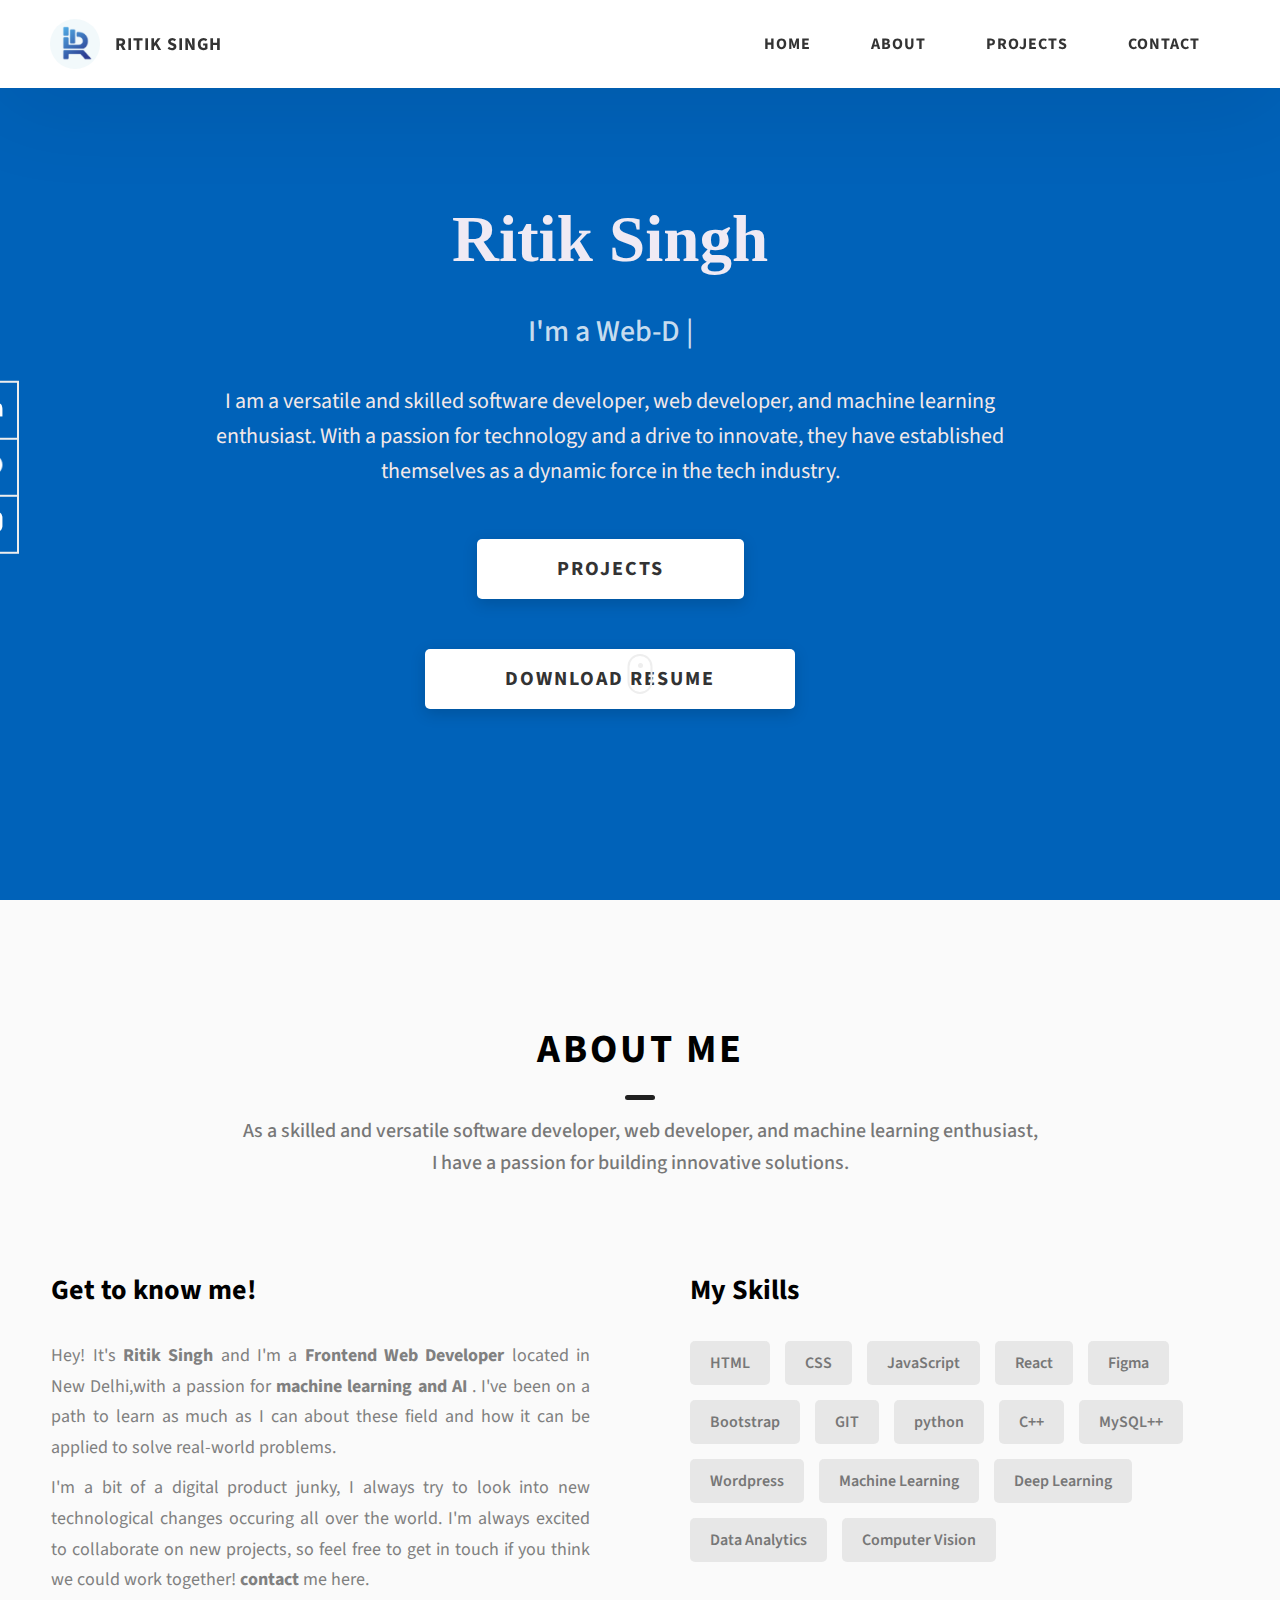
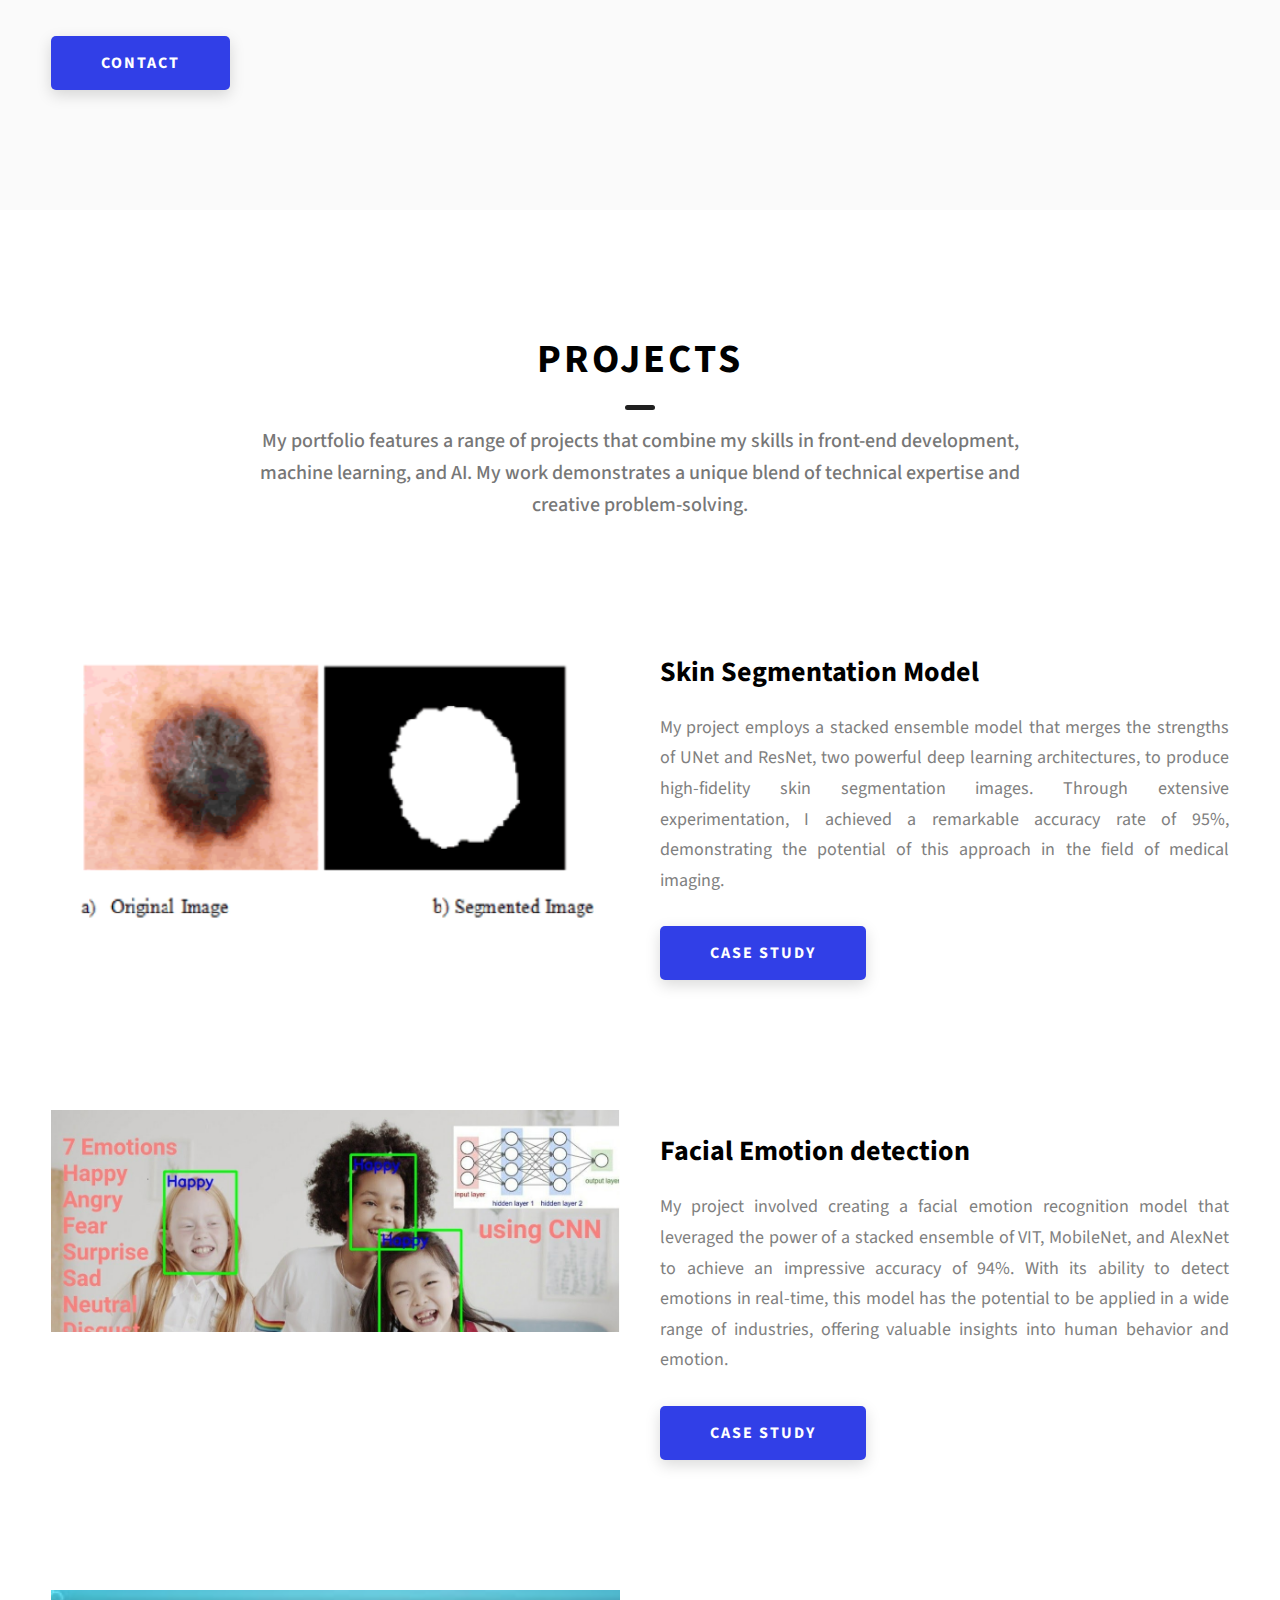
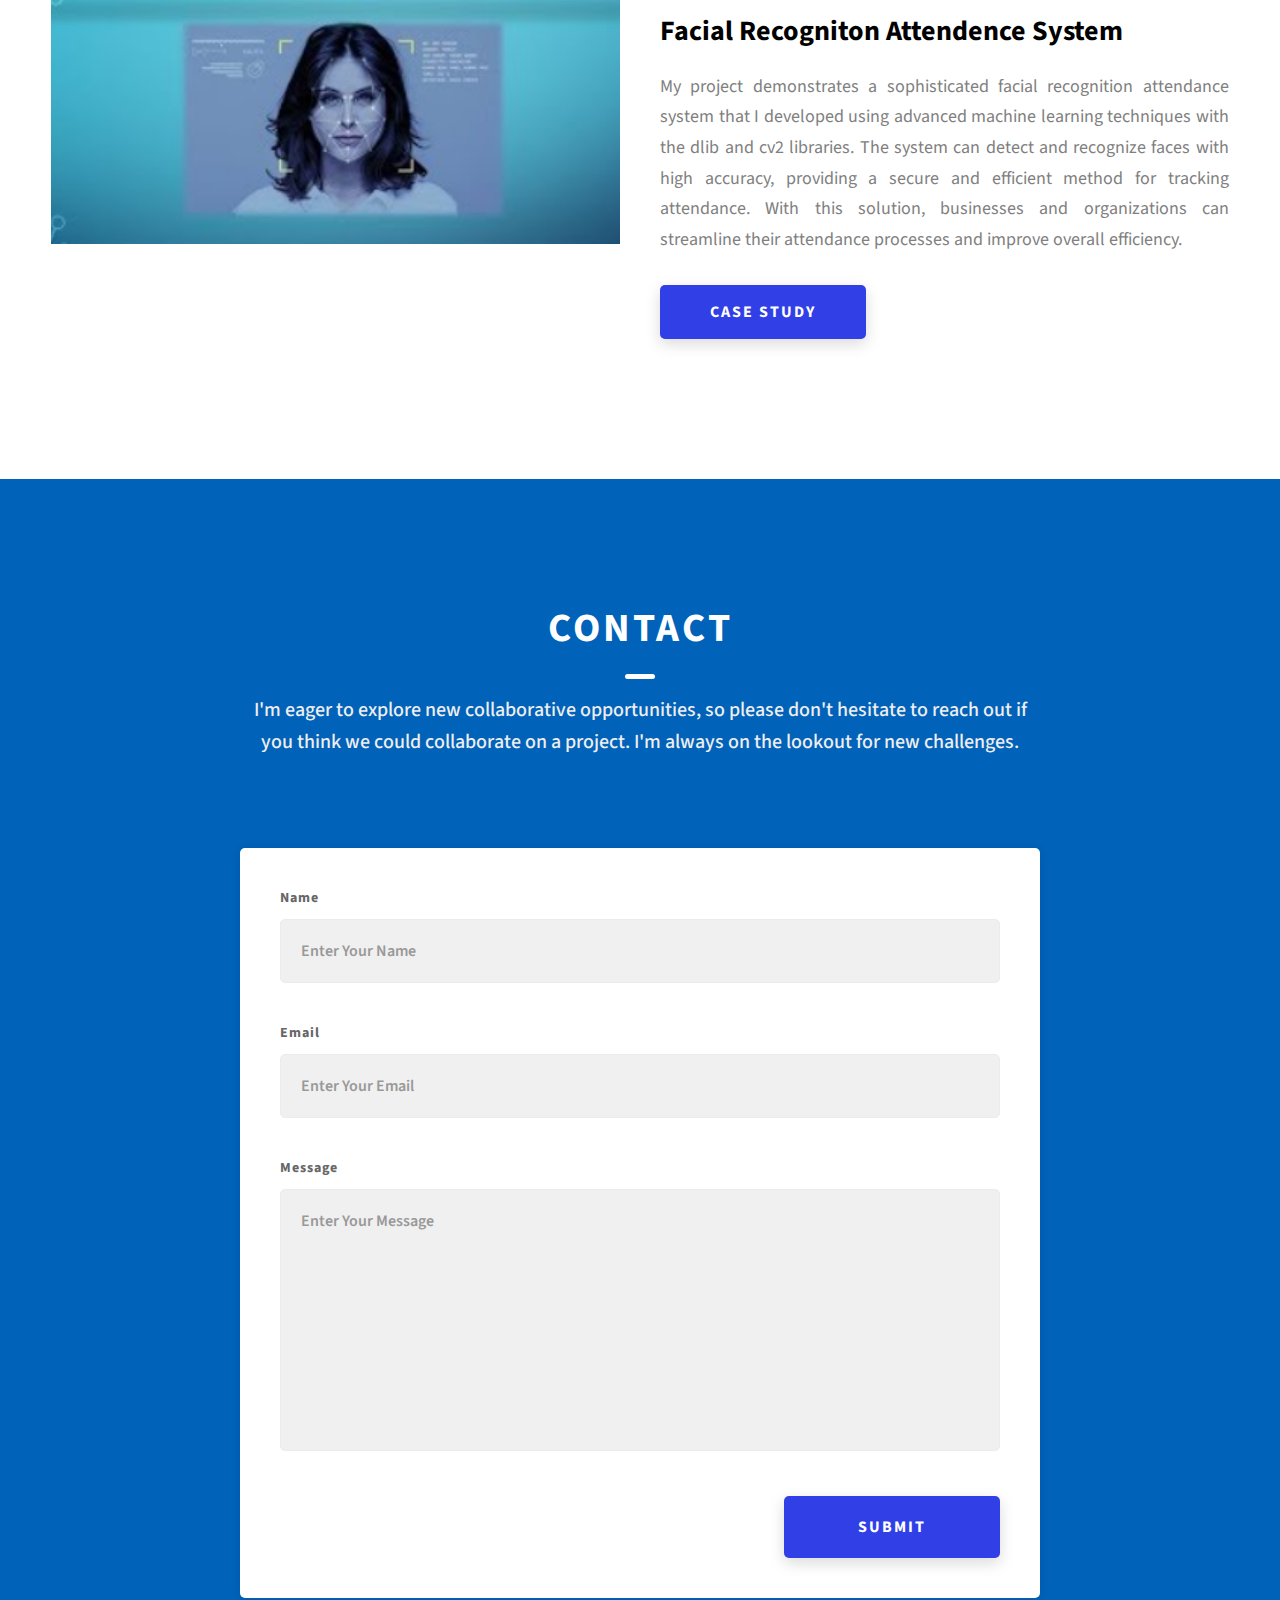
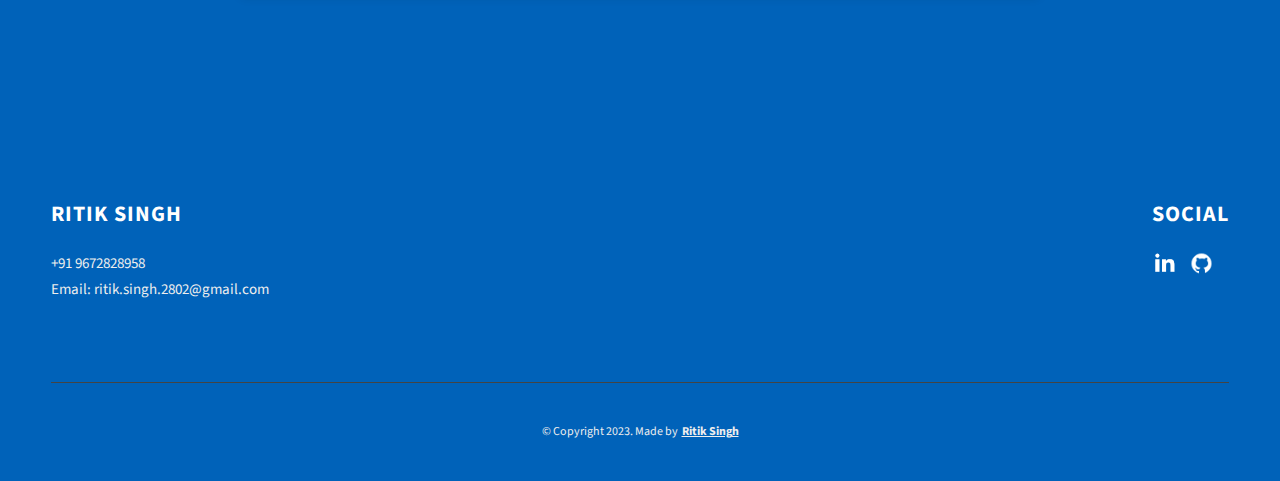
<file: index.html>
<!DOCTYPE html>
<html lang="en">
  <head>
    <meta charset="UTF-8" />
    <meta name="viewport" content="width=device-width, initial-scale=1.0" />
    <meta http-equiv="X-UA-Compatible" content="ie=edge" />
    <title>rsportfolio</title>
    <link rel="icon" href="./assets/png/Untitled.png" type="image/png" border-radius ="50%">

    

    <link rel="stylesheet" href="css/style.css" />

    <link rel="preconnect" href="https://fonts.googleapis.com" />
    <link rel="preconnect" href="https://fonts.gstatic.com" crossorigin />
    <link
      href="https://fonts.googleapis.com/css2?family=Source+Sans+Pro:wght@400;600;700;900&display=swap"
      rel="stylesheet"
      
    />
    <script src="https://cdnjs.cloudflare.com/ajax/libs/gsap/3.2.6/gsap.min.js"></script>
  </head>
  <body>
    <header class="header">
      <!-- <div id="2loader">
        <span class="color">HI there</span>Welcome to my website.
      </div> -->
      <div class="header__content">
        <div class="header__logo-container">
          <div class="header__logo-img-cont">
            <img
              src="./assets/png/Untitled.png"
              alt="Logo Image"
              class="header__logo-img"
            />
          </div>
          <span class="header__logo-sub">RITIk SINGH</span>
        </div>
        <div class="header__main">
          <ul class="header__links">
            <li class="header__link-wrapper">
              <a href="./index.html" class="header__link"> Home </a>
            </li>
            <li class="header__link-wrapper">
              <a href="./index.html#about" class="header__link">About </a>
            </li>
            <li class="header__link-wrapper">
              <a href="./index.html#projects" class="header__link">
                Projects
              </a>
            </li>
            <li class="header__link-wrapper">
              <a href="./index.html#contact" class="header__link"> Contact </a>
            </li>
          </ul>
          <div class="header__main-ham-menu-cont">
            <img
              src="./assets/svg/ham-menu.svg"
              alt="hamburger menu"
              class="header__main-ham-menu"
            />
            <img
              src="./assets/svg/ham-menu-close.svg"
              alt="hamburger menu close"
              class="header__main-ham-menu-close d-none"
            />
          </div>
        </div>
      </div>
      <div class="header__sm-menu">
        <div class="header__sm-menu-content">
          <ul class="header__sm-menu-links">
            <li class="header__sm-menu-link">
              <a href="./index.html"> Home </a>
            </li>

            <li class="header__sm-menu-link">
              <a href="./index.html#about"> About </a>
            </li>

            <li class="header__sm-menu-link">
              <a href="./index.html#projects"> Projects </a>
            </li>

            <li class="header__sm-menu-link">
              <a href="./index.html#contact"> Contact </a>
            </li>
          </ul>
        </div>
      </div>
    </header>
    <section class="home-hero">
      <div class="home-hero__content">
      <div class="header-content">
          <div class="header-content-box">
          <div class="firstline"><span class="color">Ritik  </span>Singh</div>
          <div class="secondline">
          I'm a
        <span class="txt-rotate color" data-period="1200"data-rotate='[ " Web-Developer.", " Ml-Enthusiast.", " Software-Developer." ]'></span>
        <span class="slash">|</span>
      </div>
        
        <div class="home-hero__info">
          <p class="text-primary">
            I am a versatile and skilled software developer, web developer, and machine learning enthusiast. With a passion for technology and a drive to innovate, they have established themselves as a dynamic force in the tech industry.
          </p>
        </div>
        <div class="home-hero__cta">
          <a href="./#projects" class="btn btn--bg">Projects</a>
        </div>
        <div class="home-hero__cta">
          <a href="ritik_cv.pdf" download class="btn btn--bg">Download Resume</a>
        </div>
      </div>
      <div class="home-hero__socials">
        <div class="home-hero__social">
          <a href="https://www.linkedin.com/in/ritik-singh-a36619205/" class="home-hero__social-icon-link">
            <img
              src="./assets/png/linkedin-ico.png"
              alt="icon"
              class="home-hero__social-icon"
            />
          </a>
        </div>
        <div class="home-hero__social">
          <a href="https://github.com/ritiksingh29" class="home-hero__social-icon-link">
            <img
              src="./assets/png/github-ico.png"
              alt="icon"
              class="home-hero__social-icon"
            />
          </a>
        </div>
        <!-- <div class="home-hero__social">
          <a href="#" class="home-hero__social-icon-link">
            <img
              src="./assets/png/twitter-ico.png"
              alt="icon"
              class="home-hero__social-icon"
            />
          </a>
        </div>
        <div class="home-hero__social">
          <a href="#" class="home-hero__social-icon-link">
            <img
              src="./assets/png/yt-ico.png"
              alt="icon"
              class="home-hero__social-icon"
            />
          </a>
        </div> -->
        <div class="home-hero__social">
          <a
            href="https://www.instagram.com/its._.puzzled/"
            class="home-hero__social-icon-link home-hero__social-icon-link--bd-none"
          >
            <img
              src="./assets/png/insta-ico.png"
              alt="icon"
              class="home-hero__social-icon"
            />
          </a>
        </div>
      </div>
      <div class="home-hero__mouse-scroll-cont">
        <div class="mouse"></div>
      </div>
    </section>
    <section id="about" class="about sec-pad">
      <div class="main-container">
        <h2 class="heading heading-sec heading-sec__mb-med">
          <span class="heading-sec__main">About Me</span>
          <span class="heading-sec__sub">
            As a skilled and versatile software developer, web developer, and machine learning enthusiast, I have a passion for building innovative solutions.
          </span>
        </h2>
        <div class="about__content">
          <div class="about__content-main">
            <h3 class="about__content-title">Get to know me!</h3>
            <div class="about__content-details">
              <p class="about__content-details-para">
                Hey! It's
                <strong>Ritik Singh</strong>
                and I'm a <strong> Frontend Web Developer </strong> located in
                New Delhi,with a passion for 
                <strong> machine learning and AI </strong>
                . I've been on a path to learn as much as I can about these field and how it can be applied to solve real-world problems.
              </p>
              <p class="about__content-details-para">
                I'm a bit of a digital product junky, I always try to look into new technological changes occuring all over the world. I'm always excited to collaborate on new projects, so feel free to get in touch if you think we could work together!
                <strong>contact</strong> me here.
              </p>
            </div>
            <a href="./#contact" class="btn btn--med btn--theme dynamicBgClr"
              >Contact</a
            >
          </div>
          <div class="about__content-skills">
            <h3 class="about__content-title">My Skills</h3>
            <div class="skills">
              <div class="skills__skill">HTML</div>
              <div class="skills__skill">CSS</div>
              <div class="skills__skill">JavaScript</div>
              <div class="skills__skill">React</div>
              <div class="skills__skill">Figma </div>
              <div class="skills__skill">Bootstrap</div>              

          
              <!-- <div class="skills__skill">S</div> -->
              <div class="skills__skill">GIT</div>
              <div class="skills__skill">python</div>
              <div class="skills__skill">C++</div>
              <div class="skills__skill">MySQL++</div>
              <!-- <div class="skills__skill">Shopify</div> -->
              <div class="skills__skill">Wordpress</div>
              <div class="skills__skill">Machine Learning</div>
              <div class="skills__skill">Deep Learning</div>
              <div class="skills__skill">Data Analytics</div>
              <div class="skills__skill">Computer Vision</div>
              <!-- <div class="skills__skill">Google ADS</div> -->
              <!-- <div class="skills__skill">Facebook Ads</div> -->
              <!-- <div class="skills__skill">Android</div> -->
              <!-- <div class="skills__skill">IOS</div> -->

            </div>
          </div>
        </div>
      </div>
    </section>
    <section id="projects" class="projects sec-pad">
      <div class="main-container">
        <h2 class="heading heading-sec heading-sec__mb-bg">
          <span class="heading-sec__main">Projects</span>
          <span class="heading-sec__sub">
            My portfolio features a range of projects that combine my skills in front-end development, machine learning, and AI. My work demonstrates a unique blend of technical expertise and creative problem-solving.
          </span>
        </h2>

        <div class="projects__content">
          <div class="projects__row">
            <div class="projects__row-img-cont">
              <img
                src="./assets/png/segmented.png"
                alt="Software Screenshot"
                class="projects__row-img"
                loading="lazy"
              />
            </div>
            <div class="projects__row-content">
              <h3 class="projects__row-content-title">Skin Segmentation Model</h3>
              <p class="projects__row-content-desc">
                My project employs a stacked ensemble model that merges the strengths of UNet and ResNet, two powerful deep learning architectures, to produce high-fidelity skin segmentation images. Through extensive experimentation, I achieved a remarkable accuracy rate of 95%, demonstrating the potential of this approach in the field of medical imaging.
              </p>
              <a
                href="./project-1.html"
                class="btn btn--med btn--theme dynamicBgClr"
                target="_blank"
                >Case Study</a
              >
            </div>
          </div>
          <div class="projects__row">
            <div class="projects__row-img-cont">
              <img
                src="./assets/jpeg/maxresdefault.jpg"
                alt="Software Screenshot"
                class="projects__row-img"
                loading="lazy"
              />
            </div>
            <div class="projects__row-content">
              <h3 class="projects__row-content-title">Facial Emotion detection</h3>
              <p class="projects__row-content-desc">
                My project involved creating a facial emotion recognition model that leveraged the power of a stacked ensemble of VIT, MobileNet, and AlexNet to achieve an impressive accuracy of 94%. With its ability to detect emotions in real-time, this model has the potential to be applied in a wide range of industries, offering valuable insights into human behavior and emotion.
              </p>
              <a
                href="./project-2.html"
                class="btn btn--med btn--theme dynamicBgClr"
                target="_blank"
                >Case Study</a
              >
            </div>
          </div>
          <div class="projects__row">
            <div class="projects__row-img-cont">
              <img
                src="./assets/png/fe.png"
                alt="Software Screenshot"
                class="projects__row-img"
                loading="lazy"
              />
            </div>
            <div class="projects__row-content">
              <h3 class="projects__row-content-title">Facial Recogniton Attendence System</h3>
              <p class="projects__row-content-desc">
                My project demonstrates a sophisticated facial recognition attendance system that I developed using advanced machine learning techniques with the dlib and cv2 libraries. The system can detect and recognize faces with high accuracy, providing a secure and efficient method for tracking attendance. With this solution, businesses and organizations can streamline their attendance processes and improve overall efficiency.
              </p>
              <a
                href="./project-3.html"
                class="btn btn--med btn--theme dynamicBgClr"
                target="_blank"
                >Case Study</a
              >
            </div>
          </div>
        </div>
      </div>
    </section>
    <section id="contact" class="contact sec-pad dynamicBg">
      <div class="main-container">
        <h2 class="heading heading-sec heading-sec__mb-med">
          <span class="heading-sec__main heading-sec__main--lt">Contact</span>
          <span class="heading-sec__sub heading-sec__sub--lt">
            I'm eager to explore new collaborative opportunities, so please don't hesitate to reach out if you think we could collaborate on a project. I'm always on the lookout for new challenges.
            <!-- and am open to exploring innovative ideas that combine my skills in front-end development, machine learning, and AI. -->
          </span>
        </h2>
        <div class="contact__form-container">
          <form action="#" class="contact__form">
            <div class="contact__form-field">
              <label class="contact__form-label" for="name">Name</label>
              <input
                required
                placeholder="Enter Your Name"
                type="text"
                class="contact__form-input"
                name="name"
                id="name"
              />
            </div>
            <div class="contact__form-field">
              <label class="contact__form-label" for="email">Email</label>
              <input
                required
                placeholder="Enter Your Email"
                type="text"
                class="contact__form-input"
                name="email"
                id="email"
              />
            </div>
            <div class="contact__form-field">
              <label class="contact__form-label" for="message">Message</label>
              <textarea
                required
                cols="30"
                rows="10"
                class="contact__form-input"
                placeholder="Enter Your Message"
                name="message"
                id="message"
              ></textarea>
            </div>
            <button type="submit" class="btn btn--theme contact__btn">
              Submit
            </button>
          </form>
        </div>
      </div>
    </section>
    <footer class="main-footer">
      <div class="main-container">
        <div class="main-footer__upper">
          <div class="main-footer__row main-footer__row-1">
            <h2 class="heading heading-sm main-footer__heading-sm">
              <span>Social</span>
            </h2>
            <div class="main-footer__social-cont">
              <a target="_blank" rel="noreferrer" href="https://www.linkedin.com/in/ritik-singh-a36619205/">
                <img
                  class="main-footer__icon"
                  src="./assets/png/linkedin-ico.png"
                  alt="icon"
                />
              </a>
              <a target="_blank" rel="noreferrer" href="https://github.com/ritiksingh29">
                <img
                  class="main-footer__icon"
                  src="./assets/png/github-ico.png"
                  alt="icon"
                />
              </a>
              <!-- <a target="_blank" rel="noreferrer" href="#">
                <img
                  class="main-footer__icon"
                  src="./assets/png/twitter-ico.png"
                  alt="icon"
                />
              </a> -->
              <!-- <a target="_blank" rel="noreferrer" href="#">
                <img
                  class="main-footer__icon"
                  src="./assets/png/yt-ico.png"
                  alt="icon"
                />
              </a> -->
              <a target="_blank" rel="noreferrer" href="https://www.instagram.com/its._.puzzled/">
                <img```````````````````````````````````111111111111111111111111111``
                  class="main-footer__icon main-footer__icon--mr-none"
                  src="./assets/png/insta-ico.png"
                  alt="icon"
                />
              </a>
            </div>
          </div>
          <div class="main-footer__row main-footer__row-2">
            <h4 class="heading heading-sm text-lt">Ritik Singh</h4>
            <p class="main-footer__short-desc">
              +91 9672828958
              <br />
              <!-- <a href="mailto:ritik.singh.2802@gmail.com" target="_blank">Send Email</a> -->

              <a href="mailto: ritik.singh.2802@gmail.com" target="_blank">Email: ritik.singh.2802@gmail.com
              </a>
            </p>
          </div>
        </div>

       
        <div class="main-footer__lower">
          &copy; Copyright 2023. Made by
          <a rel="noreferrer"  href="https://"
            >Ritik Singh</a
          >
        </div>
      </div>
    </footer>
    <script src="jquery.min.js"></script>
    
    <script src="./index.js"></script>
  </body>
</html>
</file>
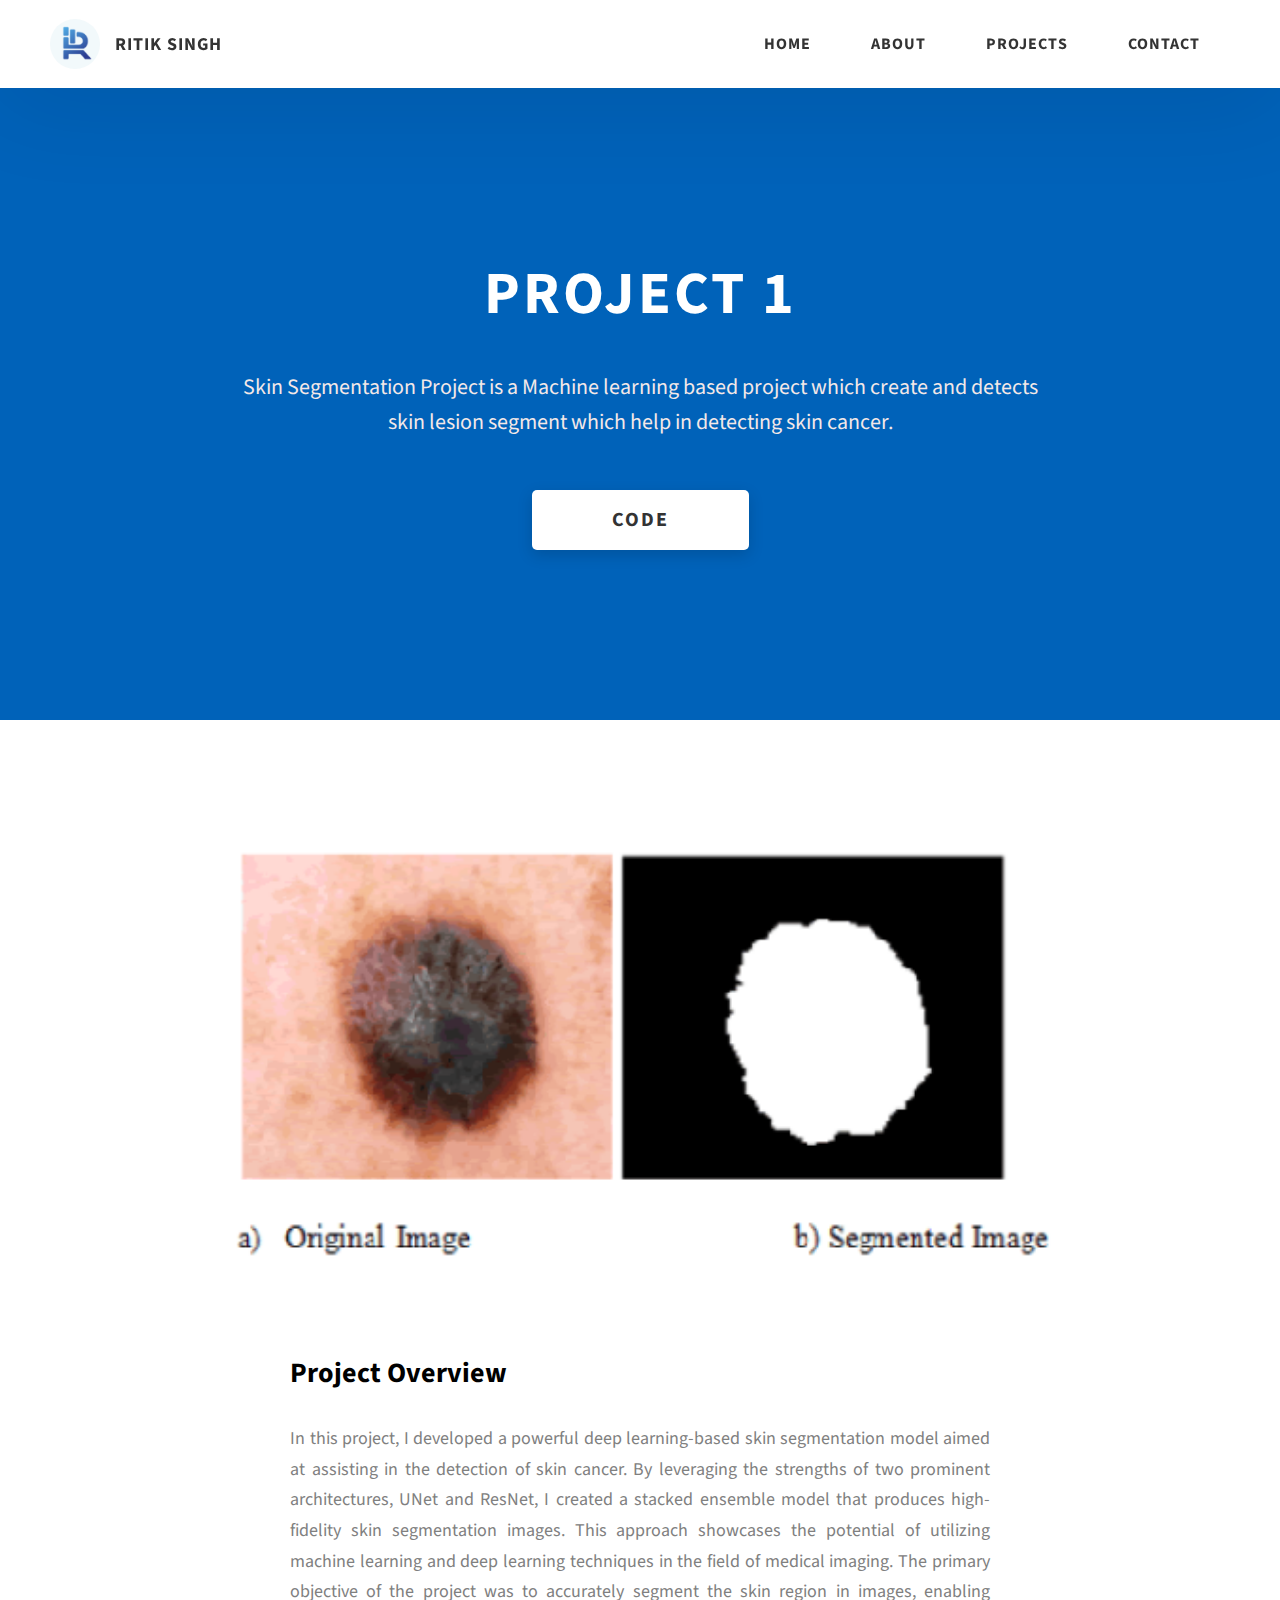
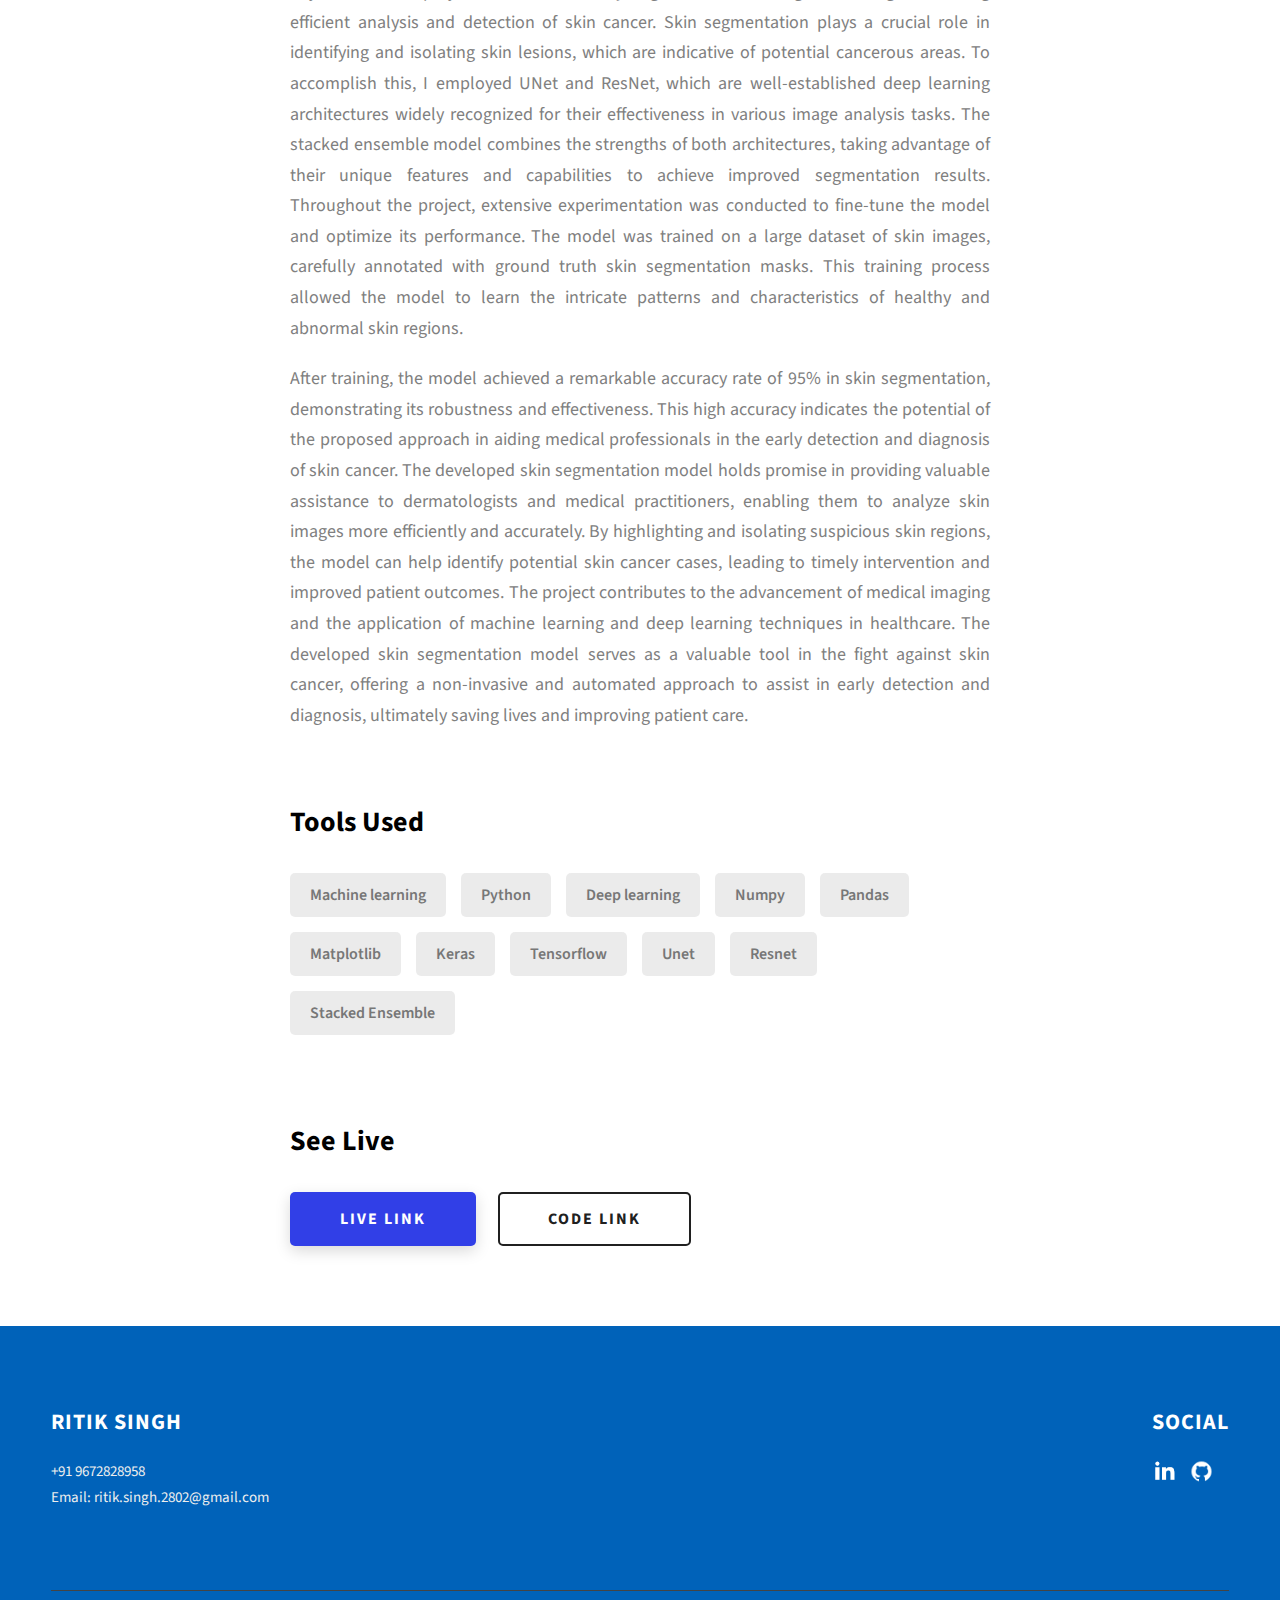
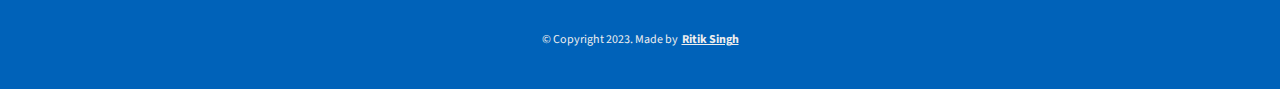
<file: project-1.html>
<!DOCTYPE html>
<html lang="en">
  <head>
    <meta charset="UTF-8" />
    <meta name="viewport" content="width=device-width, initial-scale=1.0" />
    <meta http-equiv="X-UA-Compatible" content="ie=edge" />
    <title>Case Study of Project 1</title>
    <meta name="description" content="Case study page of Project" />

    <link rel="stylesheet" href="css/style.css" />

    <link rel="preconnect" href="https://fonts.googleapis.com" />
    <link rel="preconnect" href="https://fonts.gstatic.com" crossorigin />
    <link
      href="https://fonts.googleapis.com/css2?family=Source+Sans+Pro:wght@400;600;700;900&display=swap"
      rel="stylesheet"
    />
  </head>
  <body>
    <header class="header">
      <div class="header__content">
        <div class="header__logo-container">
          <div class="header__logo-img-cont">
            <img
              src="./assets/png/Untitled.png"
              alt="Ram Maheshwari Logo Image"
              class="header__logo-img"
            />
          </div>
          <span class="header__logo-sub">RITIK SINGH</span>
        </div>
        <div class="header__main">
          <ul class="header__links">
            <li class="header__link-wrapper">
              <a href="./index.html" class="header__link"> Home </a>
            </li>
            <li class="header__link-wrapper">
              <a href="./index.html#about" class="header__link">About </a>
            </li>
            <li class="header__link-wrapper">
              <a href="./index.html#projects" class="header__link">
                Projects
              </a>
            </li>
            <li class="header__link-wrapper">
              <a href="./index.html#contact" class="header__link"> Contact </a>
            </li>
          </ul>
          <div class="header__main-ham-menu-cont">
            <img
              src="./assets/svg/ham-menu.svg"
              alt="hamburger menu"
              class="header__main-ham-menu"
            />
            <img
              src="./assets/svg/ham-menu-close.svg"
              alt="hamburger menu close"
              class="header__main-ham-menu-close d-none"
            />
          </div>
        </div>
      </div>
      <div class="header__sm-menu">
        <div class="header__sm-menu-content">
          <ul class="header__sm-menu-links">
            <li class="header__sm-menu-link">
              <a href="./index.html"> Home </a>
            </li>

            <li class="header__sm-menu-link">
              <a href="./index.html#about"> About </a>
            </li>

            <li class="header__sm-menu-link">
              <a href="./index.html#projects"> Projects </a>
            </li>

            <li class="header__sm-menu-link">
              <a href="./index.html#contact"> Contact </a>
            </li>
          </ul>
        </div>
      </div>
    </header>
    <section class="project-cs-hero">
      <div class="project-cs-hero__content">
        <h1 class="heading-primary">Project 1</h1>
        <div class="project-cs-hero__info">
          <p class="text-primary">
            Skin Segmentation Project is a Machine learning based project which create and detects skin lesion segment which help in detecting skin cancer.
          </p>
        </div>
        <div class="project-cs-hero__cta">
          <a href="#" class="btn btn--bg" target="_blank">Code</a>
        </div>
      </div>
    </section>
    <section class="project-details">
      <div class="main-container">
        <div class="project-details__content">
          <div class="project-details__showcase-img-cont">
            <img
              src="./assets/png/segmented.png"
              alt="Project Image"
              class="project-details__showcase-img"
            />
          </div>
          <div class="project-details__content-main">
            <div class="project-details__desc">
              <h3 class="project-details__content-title">Project Overview</h3>
              <p class="project-details__desc-para">
                In this project, I developed a powerful deep learning-based skin segmentation model aimed at assisting in the detection of skin cancer. By leveraging the strengths of two prominent architectures, UNet and ResNet, I created a stacked ensemble model that produces high-fidelity skin segmentation images. This approach showcases the potential of utilizing machine learning and deep learning techniques in the field of medical imaging.

                The primary objective of the project was to accurately segment the skin region in images, enabling efficient analysis and detection of skin cancer. Skin segmentation plays a crucial role in identifying and isolating skin lesions, which are indicative of potential cancerous areas.

                To accomplish this, I employed UNet and ResNet, which are well-established deep learning architectures widely recognized for their effectiveness in various image analysis tasks. The stacked ensemble model combines the strengths of both architectures, taking advantage of their unique features and capabilities to achieve improved segmentation results.

                Throughout the project, extensive experimentation was conducted to fine-tune the model and optimize its performance. The model was trained on a large dataset of skin images, carefully annotated with ground truth skin segmentation masks. This training process allowed the model to learn the intricate patterns and characteristics of healthy and abnormal skin regions.
              </p>
              <p class="project-details__desc-para">
                After training, the model achieved a remarkable accuracy rate of 95% in skin segmentation, demonstrating its robustness and effectiveness. This high accuracy indicates the potential of the proposed approach in aiding medical professionals in the early detection and diagnosis of skin cancer.

                The developed skin segmentation model holds promise in providing valuable assistance to dermatologists and medical practitioners, enabling them to analyze skin images more efficiently and accurately. By highlighting and isolating suspicious skin regions, the model can help identify potential skin cancer cases, leading to timely intervention and improved patient outcomes.

                The project contributes to the advancement of medical imaging and the application of machine learning and deep learning techniques in healthcare. The developed skin segmentation model serves as a valuable tool in the fight against skin cancer, offering a non-invasive and automated approach to assist in early detection and diagnosis, ultimately saving lives and improving patient care.
              </p>
            </div>
            <div class="project-details__tools-used">
              <h3 class="project-details__content-title">Tools Used</h3>
              <div class="skills">
                <div class="skills__skill">Machine learning</div>
                <div class="skills__skill">Python</div>
                <div class="skills__skill">Deep learning</div>
                <div class="skills__skill">Numpy</div>
                <div class="skills__skill">Pandas</div>
                <div class="skills__skill">Matplotlib</div>
                <div class="skills__skill">Keras</div>
                <div class="skills__skill">Tensorflow</div>
                <div class="skills__skill">Unet</div>
                <div class="skills__skill">Resnet</div>
                <div class="skills__skill">Stacked Ensemble</div>
                <!-- <div class="skills__skill">IOS</div> -->
              </div>
            </div>
            <div class="project-details__links">
              <h3 class="project-details__content-title">See Live</h3>
              <a
                href="#"
                class="btn btn--med btn--theme project-details__links-btn"
                target="_blank"
                >Live Link</a
              >
              <a
                href="#"
                class="btn btn--med btn--theme-inv project-details__links-btn"
                target="_blank"
                >Code Link</a
              >
            </div>
          </div>
        </div>
      </div>
    </section>
    <footer class="main-footer">
      <div class="main-container">
        <div class="main-footer__upper">
          <div class="main-footer__row main-footer__row-1">
            <h2 class="heading heading-sm main-footer__heading-sm">
              <span>Social</span>
            </h2>
            <div class="main-footer__social-cont">
              <a target="_blank" rel="noreferrer" href="https://www.linkedin.com/in/ritik-singh-a36619205/">
                <img
                  class="main-footer__icon"
                  src="./assets/png/linkedin-ico.png"
                  alt="icon"
                />
              </a>
              <a target="_blank" rel="noreferrer" href="https://github.com/ritiksingh29">
                <img
                  class="main-footer__icon"
                  src="./assets/png/github-ico.png"
                  alt="icon"
                />
              </a>
              <!-- <a target="_blank" rel="noreferrer" href="#">
                <img
                  class="main-footer__icon"
                  src="./assets/png/twitter-ico.png"
                  alt="icon"
                />
              </a> -->
              <!-- <a target="_blank" rel="noreferrer" href="#">
                <img
                  class="main-footer__icon"
                  src="./assets/png/yt-ico.png"
                  alt="icon"
                />
              </a> -->
              <a target="_blank" rel="noreferrer" href="https://www.instagram.com/its._.puzzled/">
                <img```````````````````````````````````111111111111111111111111111``
                  class="main-footer__icon main-footer__icon--mr-none"
                  src="./assets/png/insta-ico.png"
                  alt="icon"
                />
              </a>
            </div>
          </div>
          <div class="main-footer__row main-footer__row-2">
            <h4 class="heading heading-sm text-lt">Ritik Singh</h4>
            <p class="main-footer__short-desc">
              +91 9672828958
              <br />
              <!-- <a href="mailto:ritik.singh.2802@gmail.com" target="_blank">Send Email</a> -->

              <a href="mailto: ritik.singh.2802@gmail.com" target="_blank">Email: ritik.singh.2802@gmail.com
              </a>
            </p>
          </div>
        </div>

       
        <div class="main-footer__lower">
          &copy; Copyright 2023. Made by
          <a rel="noreferrer"  href="https://"
            >Ritik Singh</a
          >
        </div>
      </div>
    </footer>
    <script src="./index.js"></script>
  </body>
</html>
</file>
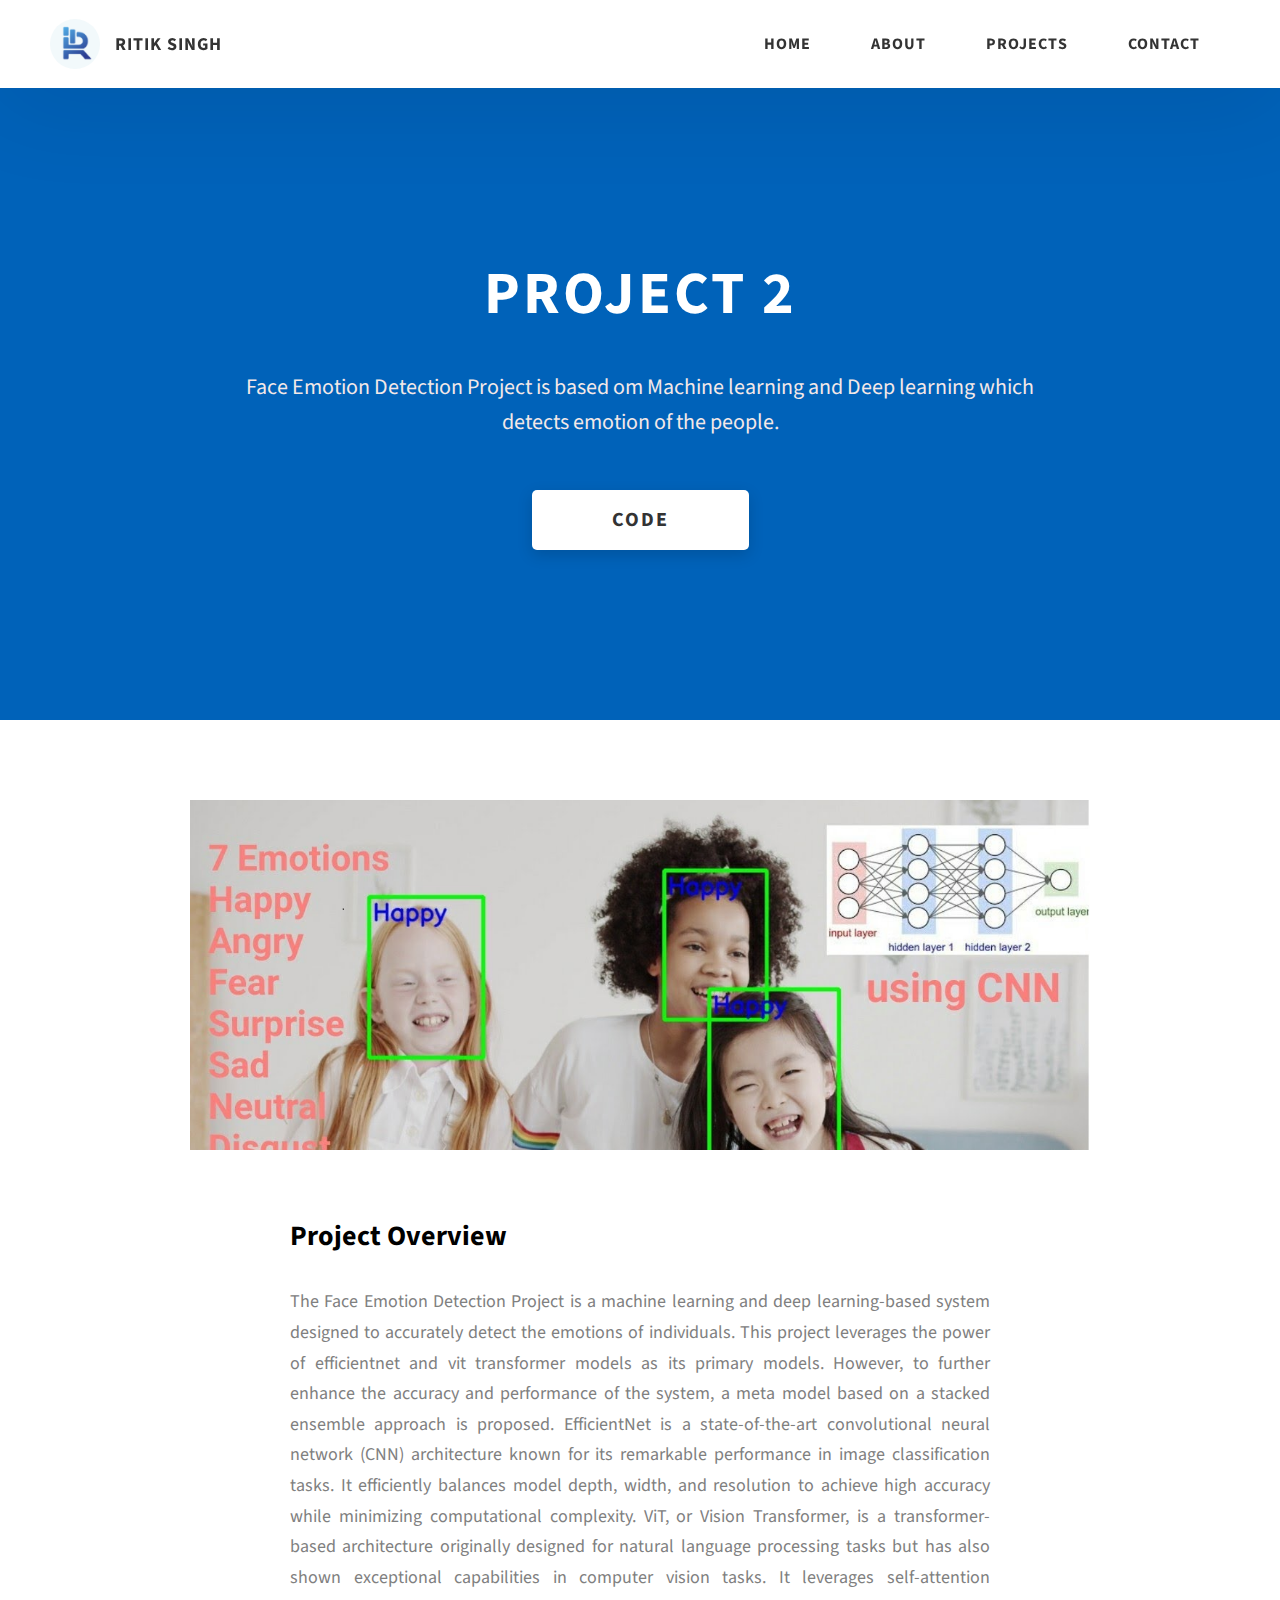
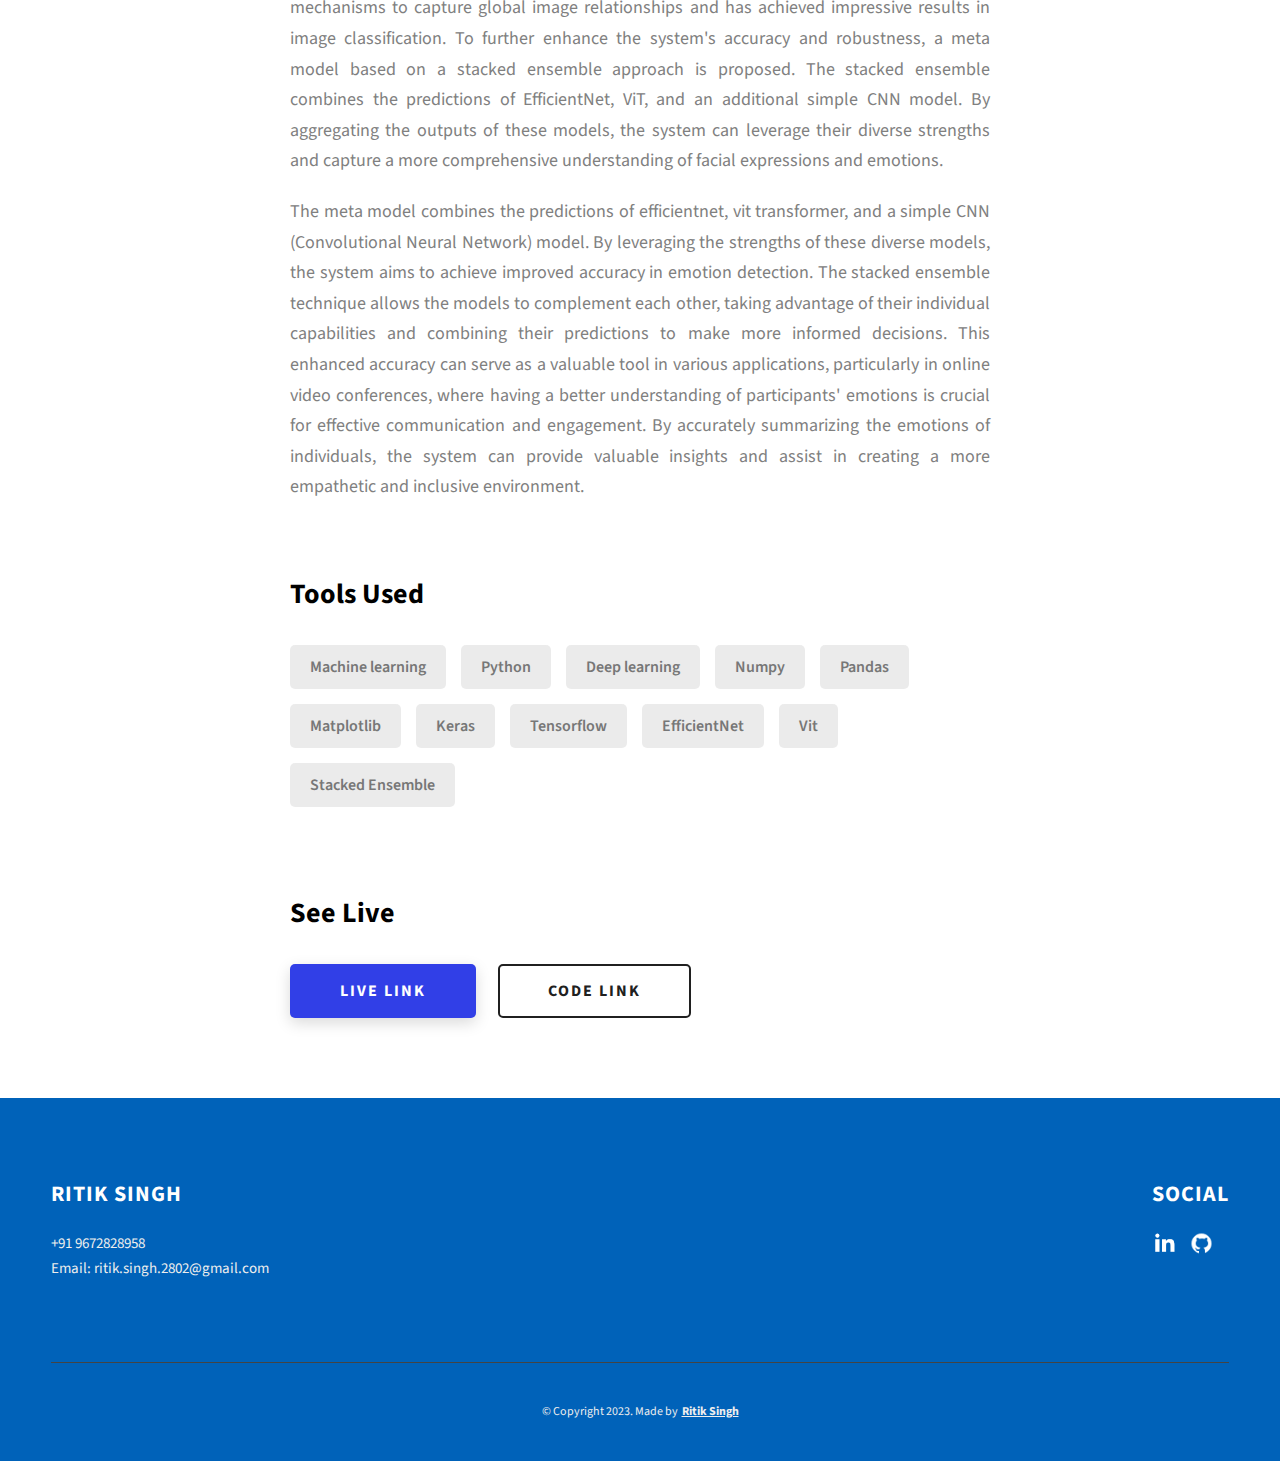
<file: project-2.html>
<!DOCTYPE html>
<html lang="en">
  <head>
    <meta charset="UTF-8" />
    <meta name="viewport" content="width=device-width, initial-scale=1.0" />
    <meta http-equiv="X-UA-Compatible" content="ie=edge" />
    <title>Case Study of Project 1</title>
    <meta name="description" content="Case study page of Project" />

    <link rel="stylesheet" href="css/style.css" />

    <link rel="preconnect" href="https://fonts.googleapis.com" />
    <link rel="preconnect" href="https://fonts.gstatic.com" crossorigin />
    <link
      href="https://fonts.googleapis.com/css2?family=Source+Sans+Pro:wght@400;600;700;900&display=swap"
      rel="stylesheet"
    />
  </head>
  <body>
    <header class="header">
      <div class="header__content">
        <div class="header__logo-container">
          <div class="header__logo-img-cont">
            <img
              src="./assets/png/Untitled.png"
              alt="Ram Maheshwari Logo Image"
              class="header__logo-img"
            />
          </div>
          <span class="header__logo-sub">RITIK SINGH</span>
        </div>
        <div class="header__main">
          <ul class="header__links">
            <li class="header__link-wrapper">
              <a href="./index.html" class="header__link"> Home </a>
            </li>
            <li class="header__link-wrapper">
              <a href="./index.html#about" class="header__link">About </a>
            </li>
            <li class="header__link-wrapper">
              <a href="./index.html#projects" class="header__link">
                Projects
              </a>
            </li>
            <li class="header__link-wrapper">
              <a href="./index.html#contact" class="header__link"> Contact </a>
            </li>
          </ul>
          <div class="header__main-ham-menu-cont">
            <img
              src="./assets/svg/ham-menu.svg"
              alt="hamburger menu"
              class="header__main-ham-menu"
            />
            <img
              src="./assets/svg/ham-menu-close.svg"
              alt="hamburger menu close"
              class="header__main-ham-menu-close d-none"
            />
          </div>
        </div>
      </div>
      <div class="header__sm-menu">
        <div class="header__sm-menu-content">
          <ul class="header__sm-menu-links">
            <li class="header__sm-menu-link">
              <a href="./index.html"> Home </a>
            </li>

            <li class="header__sm-menu-link">
              <a href="./index.html#about"> About </a>
            </li>

            <li class="header__sm-menu-link">
              <a href="./index.html#projects"> Projects </a>
            </li>

            <li class="header__sm-menu-link">
              <a href="./index.html#contact"> Contact </a>
            </li>
          </ul>
        </div>
      </div>
    </header>
    <section class="project-cs-hero">
      <div class="project-cs-hero__content">
        <h1 class="heading-primary">Project 2</h1>
        <div class="project-cs-hero__info">
          <p class="text-primary">
            Face Emotion Detection Project is based om Machine learning and Deep learning which detects emotion of the people. 
          </p>
        </div>
        <div class="project-cs-hero__cta">
          <a href="#" class="btn btn--bg" target="_blank">Code</a>
        </div>
      </div>
    </section>
    <section class="project-details">
      <div class="main-container">
        <div class="project-details__content">
          <div class="project-details__showcase-img-cont">
            <img
              src="./assets/jpeg/maxresdefault.jpg"
              alt="Project Image"
              class="project-details__showcase-img"
            />
          </div>
          <div class="project-details__content-main">
            <div class="project-details__desc">
              <h3 class="project-details__content-title">Project Overview</h3>
              <p class="project-details__desc-para">
                The Face Emotion Detection Project is a machine learning and deep learning-based system designed to accurately detect the emotions of individuals. This project leverages the power of efficientnet and vit transformer models as its primary models. However, to further enhance the accuracy and performance of the system, a meta model based on a stacked ensemble approach is proposed.
                EfficientNet is a state-of-the-art convolutional neural network (CNN) architecture known for its remarkable performance in image classification tasks. It efficiently balances model depth, width, and resolution to achieve high accuracy while minimizing computational complexity.

                ViT, or Vision Transformer, is a transformer-based architecture originally designed for natural language processing tasks but has also shown exceptional capabilities in computer vision tasks. It leverages self-attention mechanisms to capture global image relationships and has achieved impressive results in image classification.

                To further enhance the system's accuracy and robustness, a meta model based on a stacked ensemble approach is proposed. The stacked ensemble combines the predictions of EfficientNet, ViT, and an additional simple CNN model. By aggregating the outputs of these models, the system can leverage their diverse strengths and capture a more comprehensive understanding of facial expressions and emotions.
              </p>
              <p class="project-details__desc-para">
                The meta model combines the predictions of efficientnet, vit transformer, and a simple CNN (Convolutional Neural Network) model. By leveraging the strengths of these diverse models, the system aims to achieve improved accuracy in emotion detection. The stacked ensemble technique allows the models to complement each other, taking advantage of their individual capabilities and combining their predictions to make more informed decisions.

                This enhanced accuracy can serve as a valuable tool in various applications, particularly in online video conferences, where having a better understanding of participants' emotions is crucial for effective communication and engagement. By accurately summarizing the emotions of individuals, the system can provide valuable insights and assist in creating a more empathetic and inclusive environment.
              </p>
            </div>
            <div class="project-details__tools-used">
              <h3 class="project-details__content-title">Tools Used</h3>
              <div class="skills">
                <div class="skills__skill">Machine learning</div>
                <div class="skills__skill">Python</div>
                <div class="skills__skill">Deep learning</div>
                <div class="skills__skill">Numpy</div>
                <div class="skills__skill">Pandas</div>
                <div class="skills__skill">Matplotlib</div>
                <div class="skills__skill">Keras</div>
                <div class="skills__skill">Tensorflow</div>
                <div class="skills__skill">EfficientNet</div>
                <div class="skills__skill">Vit</div>
                <div class="skills__skill">Stacked Ensemble</div>
                <!-- <div class="skills__skill">IOS</div> -->
              </div>
            </div>
            <div class="project-details__links">
              <h3 class="project-details__content-title">See Live</h3>
              <a
                href="#"
                class="btn btn--med btn--theme project-details__links-btn"
                target="_blank"
                >Live Link</a
              >
              <a
                href="#"
                class="btn btn--med btn--theme-inv project-details__links-btn"
                target="_blank"
                >Code Link</a
              >
            </div>
          </div>
        </div>
      </div>
    </section>
    <footer class="main-footer">
      <div class="main-container">
        <div class="main-footer__upper">
          <div class="main-footer__row main-footer__row-1">
            <h2 class="heading heading-sm main-footer__heading-sm">
              <span>Social</span>
            </h2>
            <div class="main-footer__social-cont">
              <a target="_blank" rel="noreferrer" href="https://www.linkedin.com/in/ritik-singh-a36619205/">
                <img
                  class="main-footer__icon"
                  src="./assets/png/linkedin-ico.png"
                  alt="icon"
                />
              </a>
              <a target="_blank" rel="noreferrer" href="https://github.com/ritiksingh29">
                <img
                  class="main-footer__icon"
                  src="./assets/png/github-ico.png"
                  alt="icon"
                />
              </a>
              <!-- <a target="_blank" rel="noreferrer" href="#">
                <img
                  class="main-footer__icon"
                  src="./assets/png/twitter-ico.png"
                  alt="icon"
                />
              </a> -->
              <!-- <a target="_blank" rel="noreferrer" href="#">
                <img
                  class="main-footer__icon"
                  src="./assets/png/yt-ico.png"
                  alt="icon"
                />
              </a> -->
              <a target="_blank" rel="noreferrer" href="https://www.instagram.com/its._.puzzled/">
                <img```````````````````````````````````111111111111111111111111111``
                  class="main-footer__icon main-footer__icon--mr-none"
                  src="./assets/png/insta-ico.png"
                  alt="icon"
                />
              </a>
            </div>
          </div>
          <div class="main-footer__row main-footer__row-2">
            <h4 class="heading heading-sm text-lt">Ritik Singh</h4>
            <p class="main-footer__short-desc">
              +91 9672828958
              <br />
              <!-- <a href="mailto:ritik.singh.2802@gmail.com" target="_blank">Send Email</a> -->

              <a href="mailto: ritik.singh.2802@gmail.com" target="_blank">Email: ritik.singh.2802@gmail.com
              </a>
            </p>
          </div>
        </div>

       
        <div class="main-footer__lower">
          &copy; Copyright 2023. Made by
          <a rel="noreferrer"  href="https://"
            >Ritik Singh</a
          >
        </div>
      </div>
    </footer>
    <script src="./index.js"></script>
  </body>
</html>
</file>
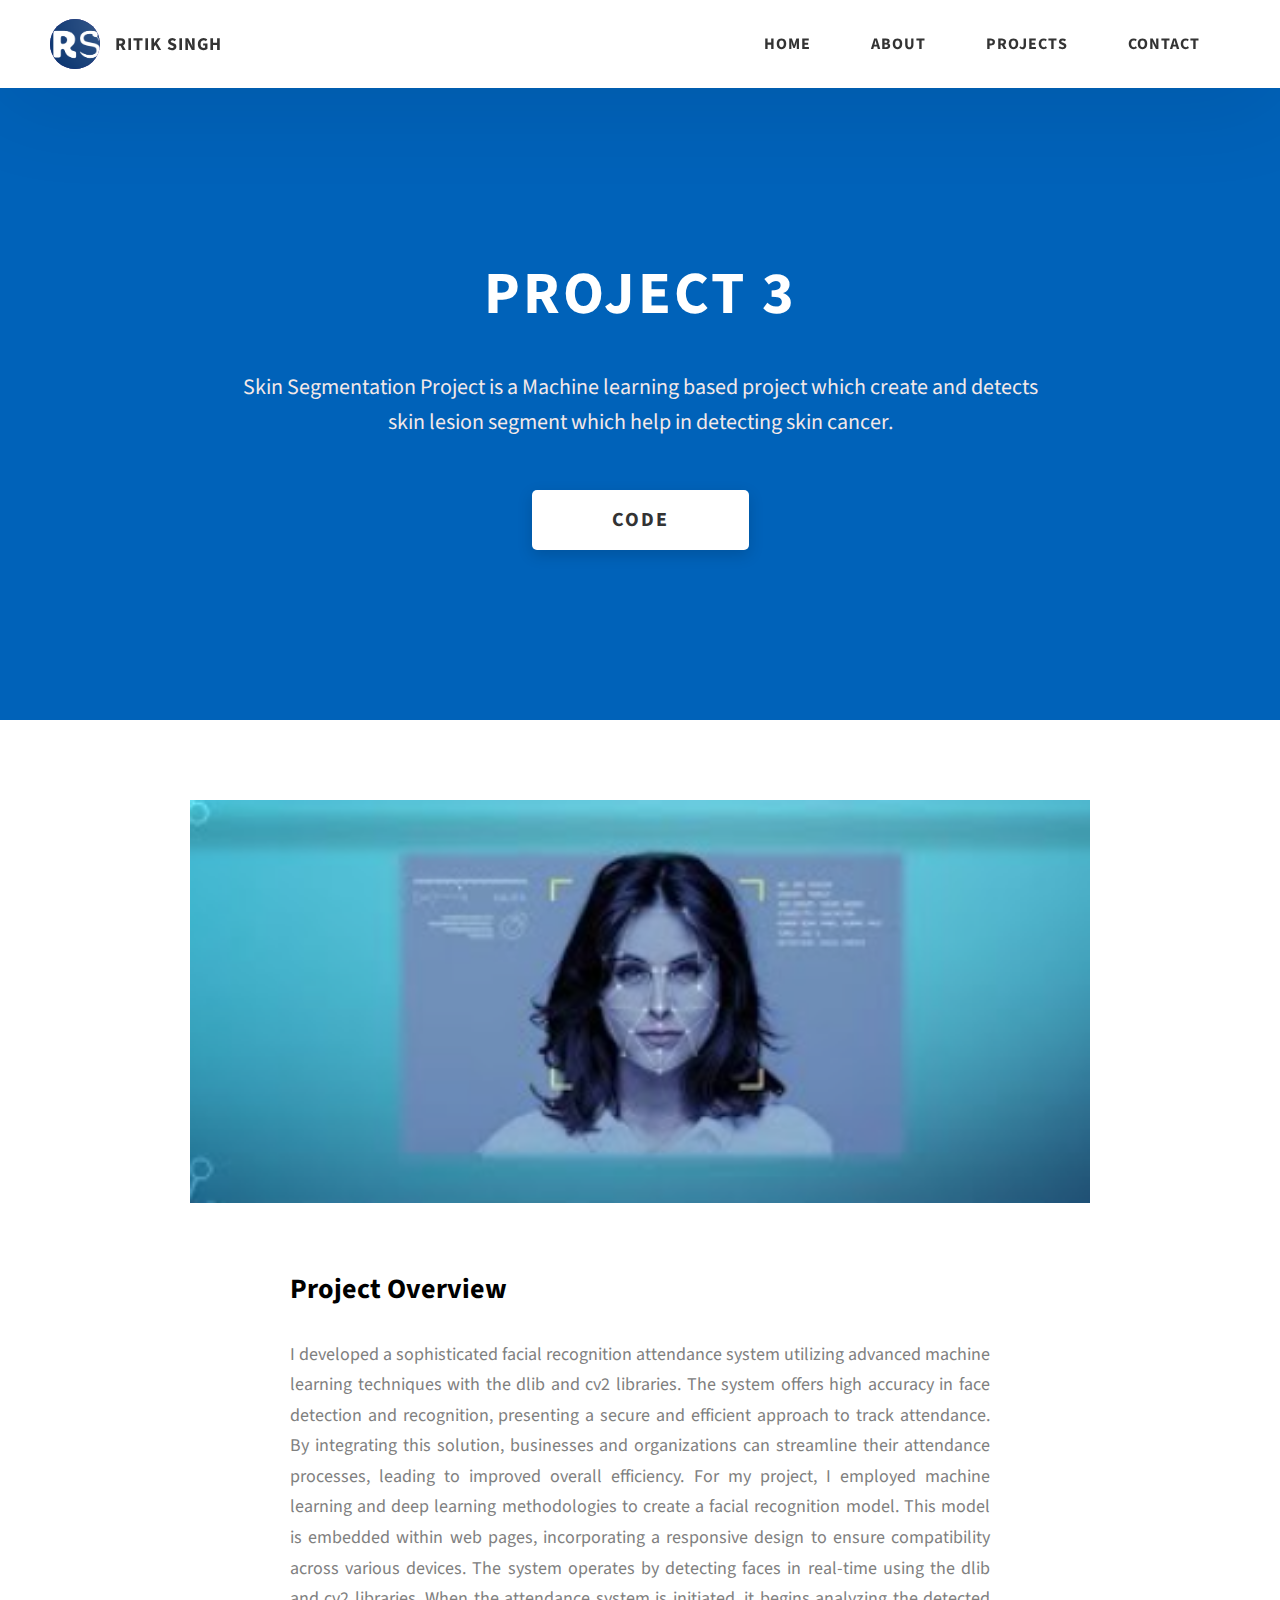
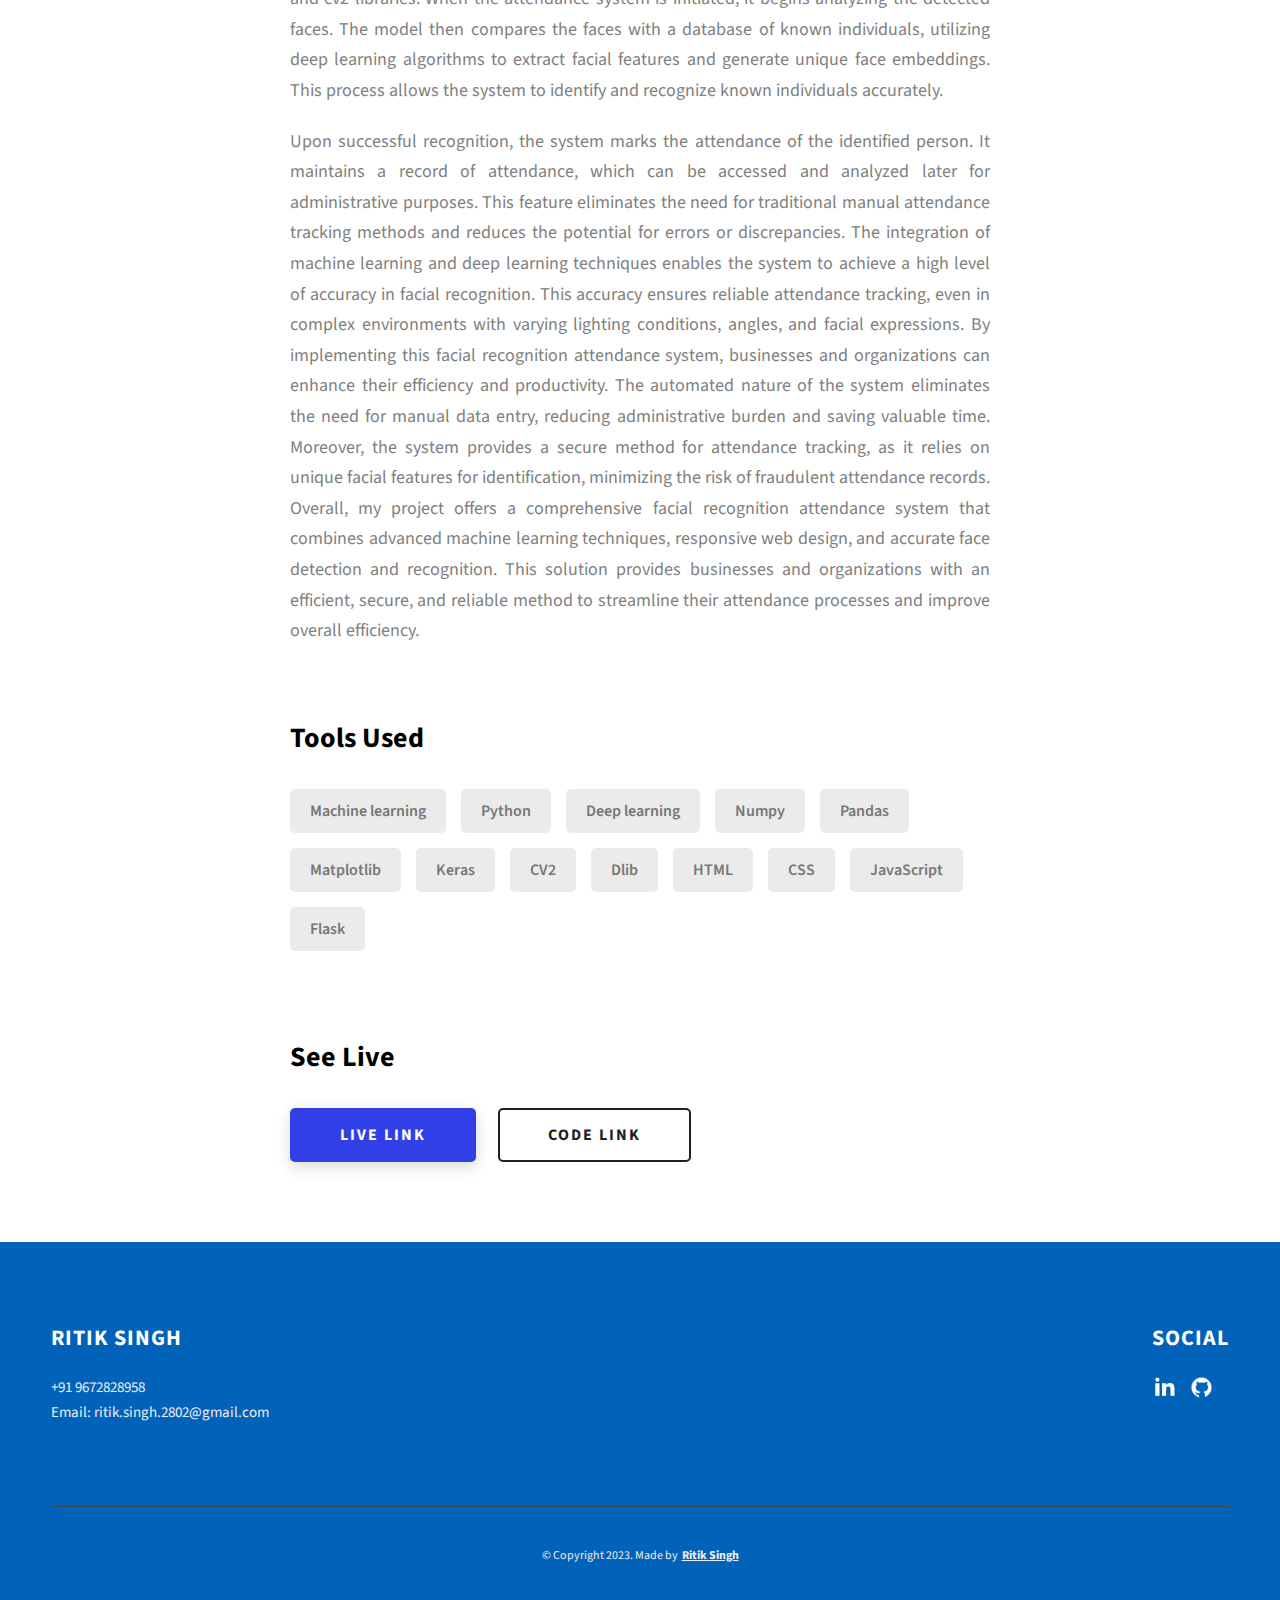
<file: project-3.html>
<!DOCTYPE html>
<html lang="en">
  <head>
    <meta charset="UTF-8" />
    <meta name="viewport" content="width=device-width, initial-scale=1.0" />
    <meta http-equiv="X-UA-Compatible" content="ie=edge" />
    <title>Case Study of Project 1</title>
    <meta name="description" content="Case study page of Project" />

    <link rel="stylesheet" href="css/style.css" />

    <link rel="preconnect" href="https://fonts.googleapis.com" />
    <link rel="preconnect" href="https://fonts.gstatic.com" crossorigin />
    <link
      href="https://fonts.googleapis.com/css2?family=Source+Sans+Pro:wght@400;600;700;900&display=swap"
      rel="stylesheet"
    />
  </head>
  <body>
    <header class="header">
      <div class="header__content">
        <div class="header__logo-container">
          <div class="header__logo-img-cont">
            <img
              src="./assets/png/logo1.png"
              alt="Ram Maheshwari Logo Image"
              class="header__logo-img"
            />
          </div>
          <span class="header__logo-sub">RITIK SINGH</span>
        </div>
        <div class="header__main">
          <ul class="header__links">
            <li class="header__link-wrapper">
              <a href="./index.html" class="header__link"> Home </a>
            </li>
            <li class="header__link-wrapper">
              <a href="./index.html#about" class="header__link">About </a>
            </li>
            <li class="header__link-wrapper">
              <a href="./index.html#projects" class="header__link">
                Projects
              </a>
            </li>
            <li class="header__link-wrapper">
              <a href="./index.html#contact" class="header__link"> Contact </a>
            </li>
          </ul>
          <div class="header__main-ham-menu-cont">
            <img
              src="./assets/svg/ham-menu.svg"
              alt="hamburger menu"
              class="header__main-ham-menu"
            />
            <img
              src="./assets/svg/ham-menu-close.svg"
              alt="hamburger menu close"
              class="header__main-ham-menu-close d-none"
            />
          </div>
        </div>
      </div>
      <div class="header__sm-menu">
        <div class="header__sm-menu-content">
          <ul class="header__sm-menu-links">
            <li class="header__sm-menu-link">
              <a href="./index.html"> Home </a>
            </li>

            <li class="header__sm-menu-link">
              <a href="./index.html#about"> About </a>
            </li>

            <li class="header__sm-menu-link">
              <a href="./index.html#projects"> Projects </a>
            </li>

            <li class="header__sm-menu-link">
              <a href="./index.html#contact"> Contact </a>
            </li>
          </ul>
        </div>
      </div>
    </header>
    <section class="project-cs-hero">
      <div class="project-cs-hero__content">
        <h1 class="heading-primary">Project 3</h1>
        <div class="project-cs-hero__info">
          <p class="text-primary">
            Skin Segmentation Project is a Machine learning based project which create and detects skin lesion segment which help in detecting skin cancer.
          </p>
        </div>
        <div class="project-cs-hero__cta">
          <a href="#" class="btn btn--bg" target="_blank">Code</a>
        </div>
      </div>
    </section>
    <section class="project-details">
      <div class="main-container">
        <div class="project-details__content">
          <div class="project-details__showcase-img-cont">
            <img
              src="./assets/png/fe.png"
              alt="Project Image"
              class="project-details__showcase-img"
            />
          </div>
          <div class="project-details__content-main">
            <div class="project-details__desc">
              <h3 class="project-details__content-title">Project Overview</h3>
              <p class="project-details__desc-para">
                I developed a sophisticated facial recognition attendance system utilizing advanced machine learning techniques with the dlib and cv2 libraries. The system offers high accuracy in face detection and recognition, presenting a secure and efficient approach to track attendance. By integrating this solution, businesses and organizations can streamline their attendance processes, leading to improved overall efficiency.
                For my project, I employed machine learning and deep learning methodologies to create a facial recognition model. This model is embedded within web pages, incorporating a responsive design to ensure compatibility across various devices. The system operates by detecting faces in real-time using the dlib and cv2 libraries.

                When the attendance system is initiated, it begins analyzing the detected faces. The model then compares the faces with a database of known individuals, utilizing deep learning algorithms to extract facial features and generate unique face embeddings. This process allows the system to identify and recognize known individuals accurately.
              </p>
              <p class="project-details__desc-para">
                Upon successful recognition, the system marks the attendance of the identified person. It maintains a record of attendance, which can be accessed and analyzed later for administrative purposes. This feature eliminates the need for traditional manual attendance tracking methods and reduces the potential for errors or discrepancies.

                The integration of machine learning and deep learning techniques enables the system to achieve a high level of accuracy in facial recognition. This accuracy ensures reliable attendance tracking, even in complex environments with varying lighting conditions, angles, and facial expressions.

                By implementing this facial recognition attendance system, businesses and organizations can enhance their efficiency and productivity. The automated nature of the system eliminates the need for manual data entry, reducing administrative burden and saving valuable time. Moreover, the system provides a secure method for attendance tracking, as it relies on unique facial features for identification, minimizing the risk of fraudulent attendance records.

                Overall, my project offers a comprehensive facial recognition attendance system that combines advanced machine learning techniques, responsive web design, and accurate face detection and recognition. This solution provides businesses and organizations with an efficient, secure, and reliable method to streamline their attendance processes and improve overall efficiency.
              </p>
            </div>
            <div class="project-details__tools-used">
              <h3 class="project-details__content-title">Tools Used</h3>
              <div class="skills">
                <div class="skills__skill">Machine learning</div>
                <div class="skills__skill">Python</div>
                <div class="skills__skill">Deep learning</div>
                <div class="skills__skill">Numpy</div>
                <div class="skills__skill">Pandas</div>
                <div class="skills__skill">Matplotlib</div>
                <div class="skills__skill">Keras</div>
                <div class="skills__skill">CV2</div>
                <div class="skills__skill">Dlib</div>
                <!-- <div class="skills__skill">Resnet</div> -->
                <div class="skills__skill">HTML</div>
                <div class="skills__skill">CSS</div>
                <div class="skills__skill">JavaScript</div>
                <div class="skills__skill">Flask</div>
                <!-- <div class="skills__skill">IOS</div> -->
              </div>
            </div>
            <div class="project-details__links">
              <h3 class="project-details__content-title">See Live</h3>
              <a
                href="#"
                class="btn btn--med btn--theme project-details__links-btn"
                target="_blank"
                >Live Link</a
              >
              <a
                href="#"
                class="btn btn--med btn--theme-inv project-details__links-btn"
                target="_blank"
                >Code Link</a
              >
            </div>
          </div>
        </div>
      </div>
    </section>
    <footer class="main-footer">
      <div class="main-container">
        <div class="main-footer__upper">
          <div class="main-footer__row main-footer__row-1">
            <h2 class="heading heading-sm main-footer__heading-sm">
              <span>Social</span>
            </h2>
            <div class="main-footer__social-cont">
              <a target="_blank" rel="noreferrer" href="https://www.linkedin.com/in/ritik-singh-a36619205/">
                <img
                  class="main-footer__icon"
                  src="./assets/png/linkedin-ico.png"
                  alt="icon"
                />
              </a>
              <a target="_blank" rel="noreferrer" href="https://github.com/ritiksingh29">
                <img
                  class="main-footer__icon"
                  src="./assets/png/github-ico.png"
                  alt="icon"
                />
              </a>
              <!-- <a target="_blank" rel="noreferrer" href="#">
                <img
                  class="main-footer__icon"
                  src="./assets/png/twitter-ico.png"
                  alt="icon"
                />
              </a> -->
              <!-- <a target="_blank" rel="noreferrer" href="#">
                <img
                  class="main-footer__icon"
                  src="./assets/png/yt-ico.png"
                  alt="icon"
                />
              </a> -->
              <a target="_blank" rel="noreferrer" href="https://www.instagram.com/its._.puzzled/">
                <img```````````````````````````````````111111111111111111111111111``
                  class="main-footer__icon main-footer__icon--mr-none"
                  src="./assets/png/insta-ico.png"
                  alt="icon"
                />
              </a>
            </div>
          </div>
          <div class="main-footer__row main-footer__row-2">
            <h4 class="heading heading-sm text-lt">Ritik Singh</h4>
            <p class="main-footer__short-desc">
              +91 9672828958
              <br />
              <!-- <a href="mailto:ritik.singh.2802@gmail.com" target="_blank">Send Email</a> -->

              <a href="mailto: ritik.singh.2802@gmail.com" target="_blank">Email: ritik.singh.2802@gmail.com
              </a>
            </p>
          </div>
        </div>

       
        <div class="main-footer__lower">
          &copy; Copyright 2023. Made by
          <a rel="noreferrer"  href="https://"
            >Ritik Singh</a
          >
        </div>
      </div>
    </footer>
    <script src="./index.js"></script>
  </body>
</html>
</file>
<file: css/style.css>
/*
0 - 600px:      Phone
600 - 900px:    Tabtn btn--let portrait
900 - 1200px:   Tablet landscape
[1200 - 1800] is where our normal styles apply
1800px + :      Big desktop
$breakpoint arguement choices:
- phone
- tab-port
- tab-land
- big-desktop

Inside media queries 1em is always 16px i.e 1em = 16px at every screen size only inside media queries
*/
*,
*::after,
*::before {
  margin: 0;
  padding: 0;
  box-sizing: inherit;
  font-family: inherit; }

html {
  font-size: 62.5%;
  scroll-behavior: smooth; }
  @media only screen and (max-width: 75em) {
    html {
      font-size: 59%; } }
  @media only screen and (max-width: 56.25em) {
    html {
      font-size: 56%; } }
  @media only screen and (min-width: 112.5em) {
    html {
      font-size: 65%; } }

body {
  box-sizing: border-box;
  position: relative;
  line-height: 1.5;
  font-family: sans-serif;
  overflow-x: hidden;
  overflow-y: scroll;
  font-family: 'Source Sans Pro', sans-serif; }
#loader{
  display: flex;
  align-items: center;
  justify-content: center;
  flex-direction: column;
  height:100vh;
  position: fixed;
  z-index:100;
  font-family: poppins;
  background-color: #202020;
  color: whitesmoke;
  font-size: 70px;
  width: 100%;
}
.header-content-box{
  z-index: 2;
  text-align: center;
  height: auto;
  padding-right: 60px;
  width: auto;

}
.header-content .firstline{
  z-index: 2;
  font-weight:700;
  font-family: poppins;
  font-size: 65px;
}
.header-content .secondline{
  z-index: 2;
  font-size: 30px;
  padding-top:20px ;
  font-weight:500;
  color: rgb(255, 255, 255,.8);
}
.slash{
  animation-name: animateslash;
  animation-duration: .4s;
  animation-iteration-count: infinite;
  animation-play-state: running;
}
@keyframes animateslash{
  0%{
      opacity: 1;
      z-index: 2;
  }
  100%{
      opacity: 0;
      z-index: 0;
  }
}
@-webkit-keyframes animateslash{
  0%{
      opacity: 1;
      z-index: 2;
  }
  100%{
      opacity: 0;
      z-index: 0;
  }
}
a {
  text-decoration: none;
  color: inherit; }

li {
  list-style: none; }

input:focus,
button:focus,
a:focus,
textarea:focus {
  outline: none; }

button {
  border: none;
  cursor: pointer; }

textarea {
  resize: none; }

.heading-primary {
  font-size: 6rem;
  text-transform: uppercase;
  letter-spacing: 3px;
  text-align: center; }
  @media only screen and (max-width: 37.5em) {
    .heading-primary {
      font-size: 4.5rem; } }

.heading-sec__mb-bg {
  margin-bottom: 11rem; }
  @media only screen and (max-width: 56.25em) {
    .heading-sec__mb-bg {
      margin-bottom: 8rem; } }

.heading-sec__mb-med {
  margin-bottom: 9rem; }
  @media only screen and (max-width: 56.25em) {
    .heading-sec__mb-med {
      margin-bottom: 8rem; } }

.heading-sec__main {
  display: block;
  font-size: 4rem;
  text-transform: uppercase;
  letter-spacing: 1px;
  letter-spacing: 3px;
  text-align: center;
  margin-bottom: 3.5rem;
  position: relative; }
  .heading-sec__main--lt {
    color: #fff; }
    .heading-sec__main--lt::after {
      content: '';
      background: #fff !important; }
  .heading-sec__main::after {
    content: '';
    position: absolute;
    top: calc(100% + 1.5rem);
    height: 5px;
    width: 3rem;
    background: #202020;
    left: 50%;
    transform: translateX(-50%);
    border-radius: 5px; }
    @media only screen and (max-width: 37.5em) {
      .heading-sec__main::after {
        top: calc(100% + 1.2rem); } }

.heading-sec__sub {
  display: block;
  text-align: center;
  color: #777;
  font-size: 2rem;
  text-align: center;

  font-weight: 500;
  max-width: 80rem;
  margin: auto;
  line-height: 1.6; }
  @media only screen and (max-width: 37.5em) {
    .heading-sec__sub {
      font-size: 1.8rem; } }
  .heading-sec__sub--lt {
    color: #eee; }

.heading-sm {
  font-size: 2.2rem;
  text-transform: uppercase;
  letter-spacing: 1px; }

.main-container {
  max-width: 120rem;
  margin: auto;
  width: 92%; }

.btn {
  background: #fff;
  color: #333;
  text-transform: uppercase;
  letter-spacing: 2px;
  display: inline-block;
  font-weight: 700;
  border-radius: 5px;
  box-shadow: 0 5px 15px 0 rgba(0, 0, 0, 0.15);
  transition: transform .3s; }
  .btn:hover {
    transform: translateY(-3px); }
  .btn--bg {
    display: inline-block;
    padding: 1.5rem 8rem;
    font-size: 2rem; }
  .btn--med {
    padding: 1.5rem 5rem;
    font-size: 1.6rem; }
  .btn--theme {
    background: #313fe7;
    color: #fff; }
  .btn--theme-inv {
    color: #202020;
    background: #fff;
    border: 2px solid #202020;
    box-shadow: none;
    padding: calc(1.5rem - 2px) calc(5rem - 2px); }

.sec-pad {
  padding: 12rem 0; }
  @media only screen and (max-width: 56.25em) {
    .sec-pad {
      padding: 8rem 0; } }

.text-primary {
  color: rgb(243, 232, 232);
  font-size: 2.2rem;
  text-align: center;
  
  width: 100%;
  line-height: 1.6; }
  @media only screen and (max-width: 37.5em) {
    .text-primary {
      font-size: 2rem; } }

.d-none {
  display: none; }

.home-hero {
  color: rgb(239 234 244);
     background: #0062b9;
     /* linear-gradient(to right, rgba(23, 6, 120, 0.938), rgb(75 18 213)), url(../../assets/svg/common-bg.svg); */ 
  background-position: center;
  height: 100vh;
  min-height: 80rem;
  max-height: 120rem;
  position: relative; }
  @media only screen and (max-width: 37.5em) {
    .home-hero {
      height: unset;
      min-height: unset; } }
  .home-hero__socials {
    margin-left: -25%;
    position: absolute;
    top: 50%;
    border: 2px solid #eee;
    border-left: 2px solid #eee;
    transform: translateY(-40%); }
    @media only screen and (max-width: 56.25em) {
      .home-hero__socials {
        display: none; } }
  .home-hero__mouse-scroll-cont {
    position: absolute;
    bottom: 3%;
    left: 50%;
    transform: translateX(-50%); }
    @media only screen and (max-width: 37.5em) {
      .home-hero__mouse-scroll-cont {
        display: none; } }
  .home-hero__social {
    width: 5rem; }
  .home-hero__social-icon-link {
    width: 100%;
    display: block;
    padding: 1.2rem;
    border-bottom: 2px solid #eee;
    transition: background .3s; }
    .home-hero__social-icon-link:hover {
      background: rgba(16, 15, 15, 0.1); }
    .home-hero__social-icon-link--bd-none {
      border-bottom: 0; }
  .home-hero__social-icon {
    width: 100%; }
  .home-hero__content {
    position: absolute;
    top: 50%;
    left: 50%;
    transform: translate(-50%, -50%);
    max-width: 90rem;
    width: 92%; }
    @media only screen and (max-width: 37.5em) {
      .home-hero__content {
        padding: 19rem 0 13rem 0;
        margin: auto;
        position: static;
        transform: translate(0, 0); } }
  .home-hero__info {
    margin: 3rem auto 0 auto;
    max-width: 80rem; }
  .home-hero__cta {
    margin-top: 5rem;
    text-align: center; }

.about {
  background: #fafafa; }
  .about__content {
    display: grid;
    grid-template-columns: 1fr 1fr;
    grid-gap: 10rem; }
    @media only screen and (max-width: 56.25em) {
      .about__content {
        grid-template-columns: 1fr;
        grid-gap: 8rem; } }
    .about__content-title {
      font-weight: 700;
      font-size: 2.8rem;
      margin-bottom: 3rem; }
      @media only screen and (max-width: 37.5em) {
        .about__content-title {
          font-size: 2.4rem; } }
    .about__content-details-para {
      font-size: 1.8rem;
      color: grey;
      max-width: 60rem;
      text-align: justify;
      line-height: 1.7;
      margin-bottom: 1rem; }
      .about__content-details-para--hl {
        font-weight: 700;
        margin: 0 3px; }
      .about__content-details-para:last-child {
        margin-bottom: 4rem; }

.projects__row {
  display: grid;
  grid-template-columns: 1fr 1fr;
  
  grid-gap: 4rem;
  margin-bottom: 11rem; }
  @media only screen and (max-width: 56.25em) {
    .projects__row {
      grid-template-columns: 1fr;
      grid-gap: 2rem;
      margin-bottom: 8rem; } }
  @media only screen and (max-width: 56.25em) {
    .projects__row {
      text-align: center; } }
  .projects__row:last-child {
    margin-bottom: 0; }
  .projects__row-img-cont {
    overflow: hidden; }
  .projects__row-img {
    width: 100%;
    display: block;
    object-fit: cover; }
  .projects__row-content {
    padding: 2rem 0;
    display: flex;
    justify-content: center;
    flex-direction: column;
    align-items: flex-start; }
    @media only screen and (max-width: 56.25em) {
      .projects__row-content {
        align-items: center; } }
    .projects__row-content-title {
      font-weight: 700;
      font-size: 2.8rem;
      margin-bottom: 2rem; }
      @media only screen and (max-width: 37.5em) {
        .projects__row-content-title {
          font-size: 2.4rem; } }
    .projects__row-content-desc {
      font-size: 1.8rem;
      text-align: justify;
      color: grey;
      max-width: 60rem;
      line-height: 1.7;
      margin-bottom: 3rem; }
      @media only screen and (max-width: 37.5em) {
        .projects__row-content-desc {
          font-size: 1.7rem; } }
      

      

.contact {
  /* background: linear-gradient(to right, rgb(53 0 255), rgb(2 22 91)), url(../../assets/svg/common-bg.svg); */
  background: #0062b9;
  background-size: cover;
  background-position: center; }
  .contact__form-container {
    box-shadow: 0 0 10px rgba(0, 0, 0, 0.1);
    background: white;
    padding: 4rem;
    margin-top: 6rem;
    max-width: 80rem;
    text-align: right;
    width: 95%;
    border-radius: 5px;
    margin: 5rem auto 0 auto; }
    @media only screen and (max-width: 37.5em) {
      .contact__form-container {
        padding: 3rem; } }
  .contact__form-field {
    margin-bottom: 4rem; }
    @media only screen and (max-width: 37.5em) {
      .contact__form-field {
        margin-bottom: 3rem; } }
  .contact__form-label {
    color: #666;
    font-size: 1.4rem;
    letter-spacing: 1px;
    font-weight: 700;
    margin-bottom: 1rem;
    display: block;
    text-align: left; }
  .contact__form-input {
    color: #333;
    padding: 2rem;
    width: 100%;
    border: 1px solid #ebebeb;
    font-size: 1.6rem;
    letter-spacing: 0px;
    background: #f0f0f0;
    border-radius: 5px;
    font-weight: 600;
    /* Code for Modern Browsers */
    /* Code for WebKit, Blink, Edge */
    /* Code for Internet Explorer 10-11 */
    /* Code for Microsoft Edge */
    /* Code for Mozilla Firefox 4 to 18 */
    /* Code for Mozilla Firefox 19+ */ }
    .contact__form-input::placeholder {
      color: #999;
      font-weight: 600;
      font-size: 1.6rem; }
    .contact__form-input::-webkit-input-placeholder {
      color: #999;
      font-weight: 600;
      font-size: 1.6rem; }
    .contact__form-input:-ms-input-placeholder {
      color: #999;
      font-weight: 600;
      font-size: 1.6rem; }
    .contact__form-input::-ms-input-placeholder {
      color: #999;
      font-weight: 600;
      font-size: 1.6rem; }
    .contact__form-input:-moz-placeholder {
      opacity: 1;
      color: #999;
      font-weight: 600;
      font-size: 1.6rem; }
    .contact__form-input::-moz-placeholder {
      opacity: 1;
      color: #999;
      font-weight: 600;
      font-size: 1.6rem; }
  .contact__btn {
    width: 30%;
    padding: 2rem 4rem;
    font-size: 1.6rem; }
    @media only screen and (max-width: 37.5em) {
      .contact__btn {
        width: 100%; } }

.project-cs-hero {
  color: #fff;
  /* background: linear-gradient(to right, rgba(31, 31, 31, 0.8), rgba(14, 17, 20, 0.8)), url(../../assets/svg/common-bg.svg);
  
  */
  background: #0062b9;
  background-size: cover;
  background-position: center;
  position: relative; }
  @media only screen and (max-width: 37.5em) {
    .project-cs-hero {
      height: unset;
      min-height: unset; } }
  .project-cs-hero__content {
    padding: 25rem 0 17rem 0;
    max-width: 90rem;
    width: 92%;
    margin: auto; }
    @media only screen and (max-width: 37.5em) {
      .project-cs-hero__content {
        padding: 19rem 0 13rem 0;
        margin: auto;
        position: static;
        transform: translate(0, 0); } }
  .project-cs-hero__info {
    margin: 3rem auto 0 auto;
    max-width: 80rem; }
  .project-cs-hero__cta {
    margin-top: 5rem;
    text-align: center; }

.project-details__content {
  padding: 8rem 0;
  max-width: 90rem;
  margin: auto; }
  .project-details__content-title {
    font-weight: 700;
    font-size: 2.8rem;
    margin-bottom: 3rem; }
    @media only screen and (max-width: 37.5em) {
      .project-details__content-title {
        font-size: 2.4rem; } }

.project-details__showcase-img-cont {
  width: 100%;
  margin-bottom: 6rem; }

.project-details__showcase-img {
  width: 100%; }

.project-details__content-main {
  width: 100%;
  max-width: 70rem;
  margin: auto; }

.project-details__desc {
  margin: 0 0 7rem 0; }
  .project-details__desc-para {
    text-align: justify;
    font-size: 1.8rem;
    line-height: 1.7;
    color: grey;
    margin-bottom: 2rem; }

.project-details__tools-used {
  margin: 0 0 7rem 0; }
  .project-details__tools-used-list {
    display: flex;
    flex-wrap: wrap; }
  .project-details__tools-used-item {
    padding: 1rem 2rem;
    margin-bottom: 1.5rem;
    margin-right: 1.5rem;
    font-size: 1.6rem;
    background: rgba(153, 153, 153, 0.2);
    border-radius: 5px;
    font-weight: 600;
    color: #777; }

.project-details__links {
  margin: 0 0; }
  .project-details__links-btn {
    margin-right: 2rem; }
    @media only screen and (max-width: 37.5em) {
      .project-details__links-btn {
        margin-right: 0;
        width: 70%;
        margin-bottom: 2rem;
        text-align: center; } }
    .project-details__links-btn:last-child {
      margin: 0; }
      @media only screen and (max-width: 37.5em) {
        .project-details__links-btn:last-child {
          margin: 0; } }

.header {
  position: fixed;
  width: 100%;
  z-index: 1000;
  background: #000;
  background: #fff;
  box-shadow: 0 10px 100px rgba(0, 0, 0, 0.1); }
  .header__content {
    display: flex;
    align-items: center;
    justify-content: space-between;
    padding: 1rem 5rem; }
    @media only screen and (max-width: 56.25em) {
      .header__content {
        padding: 0 2rem; } }
  .header__logo-container {
    display: flex;
    align-items: center;
    cursor: pointer;
    color: #333;
    transition: color .3s; }
    .header__logo-container:hover {
      color: #0062b9; }
  .header__logo-img-cont {
    width: 5rem;
    height: 5rem;
    border-radius: 50px;
    overflow: hidden;
    margin-right: 1.5rem;
    background: rgba(23, 6, 120, 0.938);
   }
    @media only screen and (max-width: 56.25em) {
      .header__logo-img-cont {
        width: 2rem;
        height: 2rem;
        margin-right: 1rem; } }
  .header__logo-img {
    width: 100%;
    height: 100%;
    object-fit: cover;
    object-position: center;
    display: block; }
  .header__logo-sub {
    font-size: 1.8rem;
    text-transform: uppercase;
    font-weight: 700;
    letter-spacing: 1px; }
  .header__links {
    display: flex; }
    @media only screen and (max-width: 37.5em) {
      .header__links {
        display: none; } }
  .header__link {
    padding: 2.2rem 3rem;
    display: inline-block;
    font-size: 1.6rem;
    color: #333;
    text-transform: uppercase;
    letter-spacing: 1px;
    font-weight: 700;
    transition: color .3s; }
    .header__link:hover {
      color: #0062b9; }
    @media only screen and (max-width: 56.25em) {
      .header__link {
        padding: 3rem 1.8rem;
        font-size: 1.5rem; } }
  .header__main-ham-menu-cont {
    display: none;
    width: 3rem;
    padding: 2.2rem 0; }
    @media only screen and (max-width: 37.5em) {
      .header__main-ham-menu-cont {
        display: block; } }
  .header__main-ham-menu {
    width: 100%; }
  .header__main-ham-menu-close {
    width: 100%; }
  .header__sm-menu {
    background: #fff;
    position: absolute;
    width: 100%;
    top: 100%;
    visibility: hidden;
    opacity: 0;
    transition: all .3s;
    box-shadow: 0px 5px 5px 0px rgba(0, 0, 0, 0.1);
    -webkit-box-shadow: 0px 5px 5px 0px rgba(0, 0, 0, 0.1);
    -moz-box-shadow: 0px 5px 5px 0px rgba(0, 0, 0, 0.1); }
    .header__sm-menu--active {
      visibility: hidden;
      opacity: 0; }
      @media only screen and (max-width: 37.5em) {
        .header__sm-menu--active {
          visibility: visible;
          opacity: 1; } }
  .header__sm-menu-link a {
    display: block;
    text-decoration: none;
    padding: 2.5rem 3rem;
    font-size: 1.6rem;
    color: #333;
    text-align: right;
    border-bottom: 1px solid #eee;
    font-weight: 700;
    text-transform: uppercase;
    letter-spacing: 2px;
    transition: color .3s; }
    .header__sm-menu-link a:hover {
      color: #0062b9; }
  .header__sm-menu-link:first-child a {
    border-top: 1px solid #eee; }
  .header__sm-menu-link-last {
    border-bottom: 0; }

.main-footer {
  background: #0062b9;
  color: #fff; }
  .main-footer__upper {
    display: flex;
    justify-content: space-between;
    padding: 8rem 0; }
    @media only screen and (max-width: 56.25em) {
      .main-footer__upper {
        padding: 6rem 0; } }
    @media only screen and (max-width: 37.5em) {
      .main-footer__upper {
        display: block; } }
  .main-footer__row-1 {
    order: 2; }
    @media only screen and (max-width: 56.25em) {
      .main-footer__row-1 {
        margin-bottom: 5rem; } }
  .main-footer__row-2 {
    width: 40%;
    order: 1;
    max-width: 50rem; }
    @media only screen and (max-width: 56.25em) {
      .main-footer__row-2 {
        width: 100%; } }
  .main-footer__short-desc {
    margin-top: 2rem;
    color: #eee;
    font-size: 1.5rem;
    line-height: 1.7; }
  .main-footer__social-cont {
    margin-top: 2rem; }
  .main-footer__icon {
    margin-right: 1rem;
    width: 2.5rem; }
    .main-footer__icon--mr-none {
      margin-right: 0; }
  .main-footer__lower {
    padding: 4rem 0;
    border-top: 1px solid #444;
    color: #eee;
    font-size: 1.2rem;
    text-align: left;
    text-align: center; }
    .main-footer__lower a {
      text-decoration: underline;
      font-weight: bold;
      margin-left: 2px; }
    @media only screen and (max-width: 56.25em) {
      .main-footer__lower {
        padding: 3.5rem 0; } }

.skills {
  display: flex;
  flex-wrap: wrap; }
  .skills__skill {
    padding: 1rem 2rem;
    margin-bottom: 1.5rem;
    margin-right: 1.5rem;
    font-size: 1.6rem;
    background: rgba(153, 153, 153, 0.2);
    border-radius: 5px;
    font-weight: 600;
    color: #777; }

.mouse {
  width: 25px;
  height: 40px;
  border: 2px solid #eee;
  border-radius: 60px;
  position: relative;
  overflow: hidden; }
  .mouse::before {
    content: '';
    width: 5px;
    height: 5px;
    position: absolute;
    top: 7px;
    left: 50%;
    transform: translateX(-50%);
    background-color: #eee;
    border-radius: 50%;
    opacity: 1;
    animation: wheel 1.3s infinite;
    -webkit-animation: wheel 1.3s infinite; }

@keyframes wheel {
  to {
    opacity: 0;
    top: 27px; } }

@-webkit-keyframes wheel {
  to {
    opacity: 0;
    top: 27px; } }
</file>
